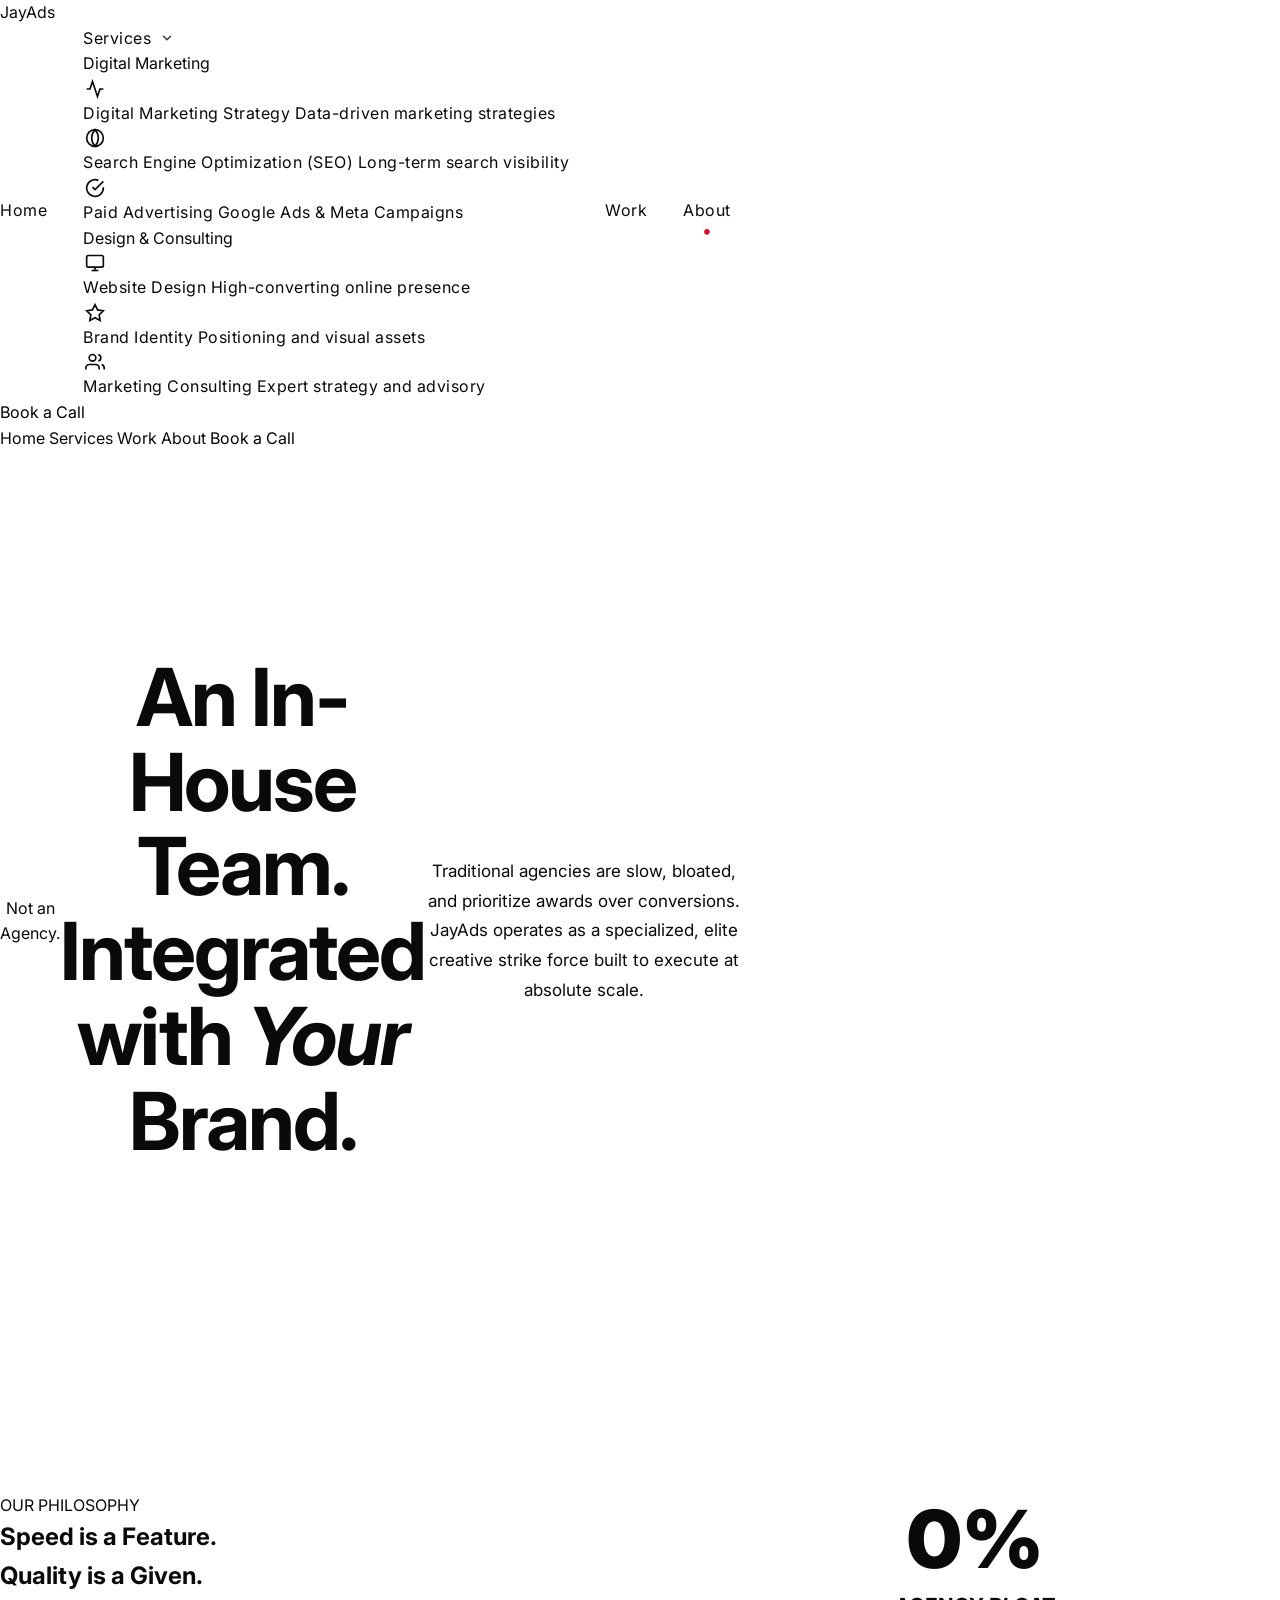
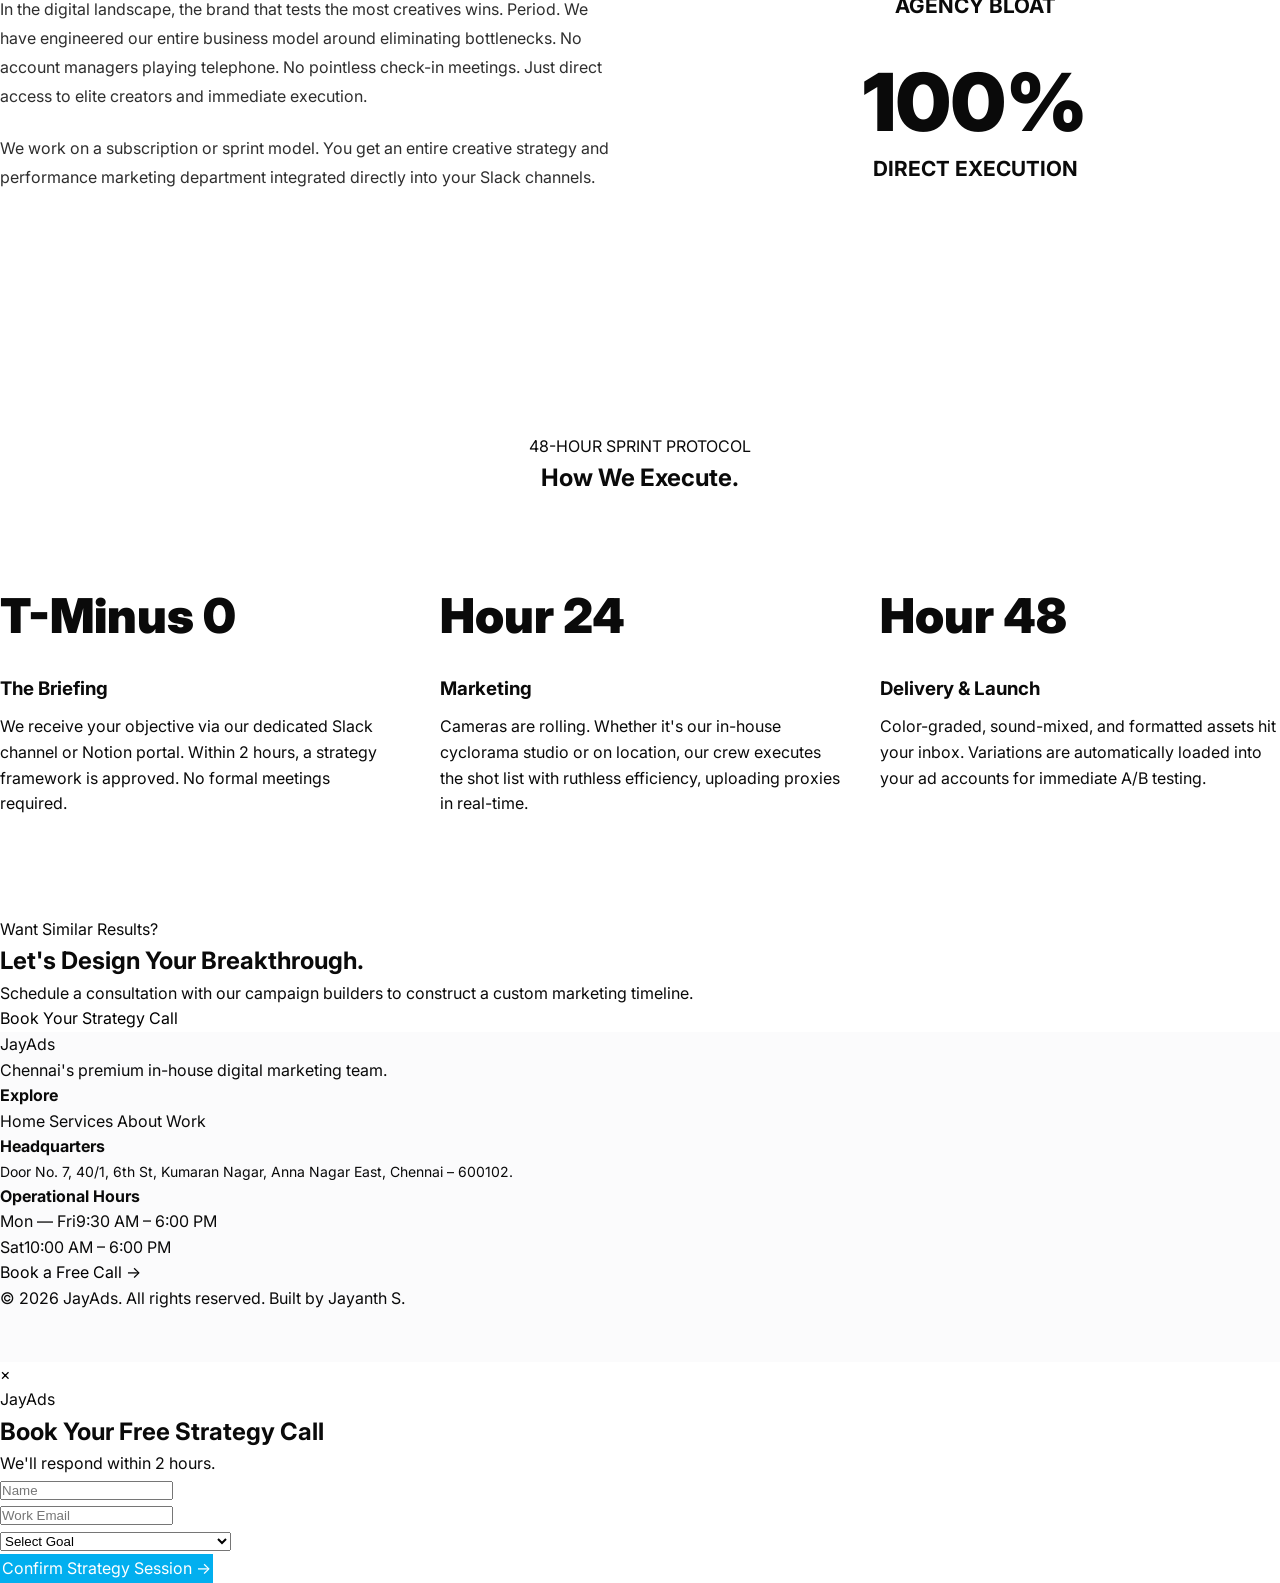
<file: about.html>
<!DOCTYPE html>
<html lang="en">
<head>
  <meta charset="UTF-8" />
  <meta name="viewport" content="width=device-width, initial-scale=1.0" />
  <title>About &amp; Process | JayAds</title>
  <meta name="description" content="JayAds is Chennai's premium digital marketing agency. Performance ads, social commerce, brand strategy &amp; web marketing." />
  <link rel="icon" type="image/png" href="favicon.png" />
  <link rel="preconnect" href="https://fonts.googleapis.com" />
  <link rel="preconnect" href="https://fonts.gstatic.com" crossorigin />
  <link href="https://fonts.googleapis.com/css2?family=Inter:wght@300;400;500;600;700;800;900&family=Playfair+Display:ital,wght@0,700;0,800;1,700;1,800&display=swap" rel="stylesheet" />
  <link rel="stylesheet" href="styles.css" />
</head>
<body class="services-page">
  <!-- Noise Overlay & Preloader -->
  <div class="noise-overlay" aria-hidden="true"></div>
  <div class="preloader" id="preloader">
    <div class="preloader-inner">
      <div class="preloader-logo"><span class="logo-accent">Jay</span>Ads</div>
      <div class="preloader-bar"><div class="preloader-fill"></div></div>
      <p class="preloader-text">Loading Capabilities…</p>
    </div>
  </div>
  <div class="scroll-progress" id="scroll-progress"></div>  <header class="site-header" id="site-header">
    <div class="header-inner">
      <a href="index.html" class="logo" aria-label="JayAds Home">
        <span class="logo-accent">Jay</span>Ads
      </a>

      <nav class="nav-links" id="nav-links" role="navigation" aria-label="Main Navigation">
        <a href="index.html" class="nav-home-link" data-section="home">Home</a>
        <div class="nav-item-dropdown">
          <a href="services.html" class="dropdown-trigger" data-section="services">Services <svg class="chevron-svg" width="14" height="14" viewBox="0 0 24 24" fill="none" stroke="currentColor" stroke-width="2.5" stroke-linecap="round" stroke-linejoin="round" style="margin-left:4px; vertical-align:middle; margin-bottom:3px; opacity:0.8;"><polyline points="6 9 12 15 18 9"></polyline></svg></a>
          <div class="mega-dropdown">
            <div class="mega-dropdown-inner">
              <div class="mega-col-links">
                <span class="mega-title">Digital Marketing</span>
                <a href="services.html#digital-marketing" class="mega-link-item">
                  <div class="mega-link-icon" style="width:24px;height:24px;display:flex;align-items:center;justify-content:center;color:var(--accent-gold);">
                    <svg width="20" height="20" viewBox="0 0 24 24" fill="none" stroke="currentColor" stroke-width="2"><path d="M22 12h-4l-3 9L9 3l-3 9H2"/></svg>
                  </div>
                  <div>
                    <span class="mega-link-title">Digital Marketing Strategy</span>
                    <span class="mega-link-desc">Data-driven marketing strategies</span>
                  </div>
                </a>
                <a href="services.html#seo" class="mega-link-item">
                  <div class="mega-link-icon" style="width:24px;height:24px;display:flex;align-items:center;justify-content:center;color:var(--accent-gold);">
                    <svg width="20" height="20" viewBox="0 0 24 24" fill="none" stroke="currentColor" stroke-width="2"><circle cx="12" cy="12" r="10"/><path d="M12 2a15.3 15.3 0 0 1 4 10 15.3 15.3 0 0 1-4 10 15.3 15.3 0 0 1-4-10 15.3 15.3 0 0 1 4-10z"/></svg>
                  </div>
                  <div>
                    <span class="mega-link-title">Search Engine Optimization (SEO)</span>
                    <span class="mega-link-desc">Long-term search visibility</span>
                  </div>
                </a>
                <a href="services.html#paid-ads" class="mega-link-item">
                  <div class="mega-link-icon" style="width:24px;height:24px;display:flex;align-items:center;justify-content:center;color:var(--accent-gold);">
                    <svg width="20" height="20" viewBox="0 0 24 24" fill="none" stroke="currentColor" stroke-width="2"><path d="M22 11.08V12a10 10 0 1 1-5.93-9.14"/><polyline points="22 4 12 14.01 9 11.01"/></svg>
                  </div>
                  <div>
                    <span class="mega-link-title">Paid Advertising</span>
                    <span class="mega-link-desc">Google Ads &amp; Meta Campaigns</span>
                  </div>
                </a>
              </div>
              <div class="mega-col-links">
                <span class="mega-title">Design & Consulting</span>
                <a href="services.html#web-design" class="mega-link-item">
                  <div class="mega-link-icon" style="width:24px;height:24px;display:flex;align-items:center;justify-content:center;color:var(--accent-gold);">
                    <svg width="20" height="20" viewBox="0 0 24 24" fill="none" stroke="currentColor" stroke-width="2"><rect x="2" y="3" width="20" height="14" rx="2" ry="2"/><line x1="8" y1="21" x2="16" y2="21"/><line x1="12" y1="17" x2="12" y2="21"/></svg>
                  </div>
                  <div>
                    <span class="mega-link-title">Website Design</span>
                    <span class="mega-link-desc">High-converting online presence</span>
                  </div>
                </a>
                <a href="services.html#branding" class="mega-link-item">
                  <div class="mega-link-icon" style="width:24px;height:24px;display:flex;align-items:center;justify-content:center;color:var(--accent-gold);">
                    <svg width="20" height="20" viewBox="0 0 24 24" fill="none" stroke="currentColor" stroke-width="2"><polygon points="12 2 15.09 8.26 22 9.27 17 14.14 18.18 21.02 12 17.77 5.82 21.02 7 14.14 2 9.27 8.91 8.26 12 2"/></svg>
                  </div>
                  <div>
                    <span class="mega-link-title">Brand Identity</span>
                    <span class="mega-link-desc">Positioning and visual assets</span>
                  </div>
                </a>
                <a href="services.html#consulting" class="mega-link-item">
                  <div class="mega-link-icon" style="width:24px;height:24px;display:flex;align-items:center;justify-content:center;color:var(--accent-gold);">
                    <svg width="20" height="20" viewBox="0 0 24 24" fill="none" stroke="currentColor" stroke-width="2"><path d="M17 21v-2a4 4 0 0 0-4-4H5a4 4 0 0 0-4 4v2"/><circle cx="9" cy="7" r="4"/><path d="M23 21v-2a4 4 0 0 0-3-3.87"/><path d="M16 3.13a4 4 0 0 1 0 7.75"/></svg>
                  </div>
                  <div>
                    <span class="mega-link-title">Marketing Consulting</span>
                    <span class="mega-link-desc">Expert strategy and advisory</span>
                  </div>
                </a>
              </div>
            </div>
          </div>
        </div>
        <a href="work.html"  data-section="portfolio">Work</a>
        <a href="about.html" class="active" data-section="process">About</a>
      </nav>

      <button class="nav-cta desktop-only" id="nav-book-btn" aria-label="Book a Call">Book a Call</button>

      <button class="hamburger" id="hamburger" aria-label="Open Menu" aria-expanded="false">
        <span></span>
        <span></span>
        <span></span>
      </button>
    </div>

    <!-- Mobile Menu Overlay -->
    <div class="mobile-nav" id="mobile-nav">
      <a href="index.html" >Home</a>
      <a href="services.html" >Services</a>
      <a href="work.html" >Work</a>
      <a href="about.html" class='active'>About</a>
      <button class="nav-cta mobile-book-btn" id="mobile-book-btn">Book a Call</button>
    </div>
  </header>
  <!-- HERO SECTION -->
  <section class="about-hero bg-buff">
    <div class="hero-bg-mesh"></div>
    <div class="container hero-content animate-on-scroll" style="text-align: center;">
      <span class="section-label" style="color: var(--clr-citrine);">Not an Agency.</span>
      <h1 class="hero-headline" style="color: var(--clr-citrine); font-size: clamp(3rem, 7vw, 5rem);">
        An In-House Team.<br />
        Integrated with <em>Your</em> Brand.
      </h1>
      <p class="hero-sub" style="color: var(--bg-primary); max-width: 800px; margin: 20px auto 0;">
        Traditional agencies are slow, bloated, and prioritize awards over conversions. JayAds operates as a specialized, elite creative strike force built to execute at absolute scale.
      </p>
    </div>
  </section>

  <section class="about-intro-section" style="padding: 100px 0; background: var(--bg-primary);">
    <div class="container">
      <div style="display: grid; grid-template-columns: repeat(auto-fit, minmax(300px, 1fr)); gap: 60px; align-items: center;">
        <div class="animate-on-scroll">
          <span class="section-label">OUR PHILOSOPHY</span>
          <h2 class="section-heading" style="color: var(--text-primary);">Speed is a Feature.<br />Quality is a Given.</h2>
          <p style="color: var(--text-primary); opacity: 0.85; line-height: 1.8; margin-bottom: 24px;">
            In the digital landscape, the brand that tests the most creatives wins. Period. We have engineered our entire business model around eliminating bottlenecks. No account managers playing telephone. No pointless check-in meetings. Just direct access to elite creators and immediate execution.
          </p>
          <p style="color: var(--text-primary); opacity: 0.85; line-height: 1.8;">
            We work on a subscription or sprint model. You get an entire creative strategy and performance marketing department integrated directly into your Slack channels.
          </p>
        </div>
        <div class="animate-on-scroll" style="background: var(--bg-surface); padding: 48px; border-radius: 24px; border: 1px solid var(--border-light); text-align: center;">
          <div style="font-size: 5rem; font-weight: 900; color: var(--accent-gold); line-height: 1;">0%</div>
          <div style="font-size: 1.3rem; font-weight: 700; text-transform: uppercase; color: var(--text-primary); margin-top: 10px; margin-bottom: 40px;">Agency Bloat</div>
          <div style="font-size: 5rem; font-weight: 900; color: var(--accent-gold); line-height: 1;">100%</div>
          <div style="font-size: 1.3rem; font-weight: 700; text-transform: uppercase; color: var(--text-primary); margin-top: 10px;">Direct Execution</div>
        </div>
      </div>
    </div>
  </section>

  <!-- SPRINT TIMELINE -->
  <section class="process-section" style="padding: 100px 0; background: var(--bg-surface);">
    <div class="container">
      <div style="text-align: center; margin-bottom: 80px;">
        <span class="section-label">48-HOUR SPRINT PROTOCOL</span>
        <h2 class="section-heading">How We Execute.</h2>
      </div>

      <div style="display: grid; grid-template-columns: repeat(auto-fit, minmax(280px, 1fr)); gap: 40px;">
        <!-- Step 1 -->
        <div class="advantage-card animate-on-scroll">
          <div style="font-size: 3rem; font-weight: 900; color: var(--accent-gold); margin-bottom: 20px;">T-Minus 0</div>
          <h3>The Briefing</h3>
          <p style="color: var(--text-secondary); line-height: 1.6; margin-top: 10px;">
            We receive your objective via our dedicated Slack channel or Notion portal. Within 2 hours, a strategy framework is approved. No formal meetings required.
          </p>
        </div>
        <!-- Step 2 -->
        <div class="advantage-card animate-on-scroll">
          <div style="font-size: 3rem; font-weight: 900; color: var(--accent-gold); margin-bottom: 20px;">Hour 24</div>
          <h3>Marketing</h3>
          <p style="color: var(--text-secondary); line-height: 1.6; margin-top: 10px;">
            Cameras are rolling. Whether it's our in-house cyclorama studio or on location, our crew executes the shot list with ruthless efficiency, uploading proxies in real-time.
          </p>
        </div>
        <!-- Step 3 -->
        <div class="advantage-card animate-on-scroll">
          <div style="font-size: 3rem; font-weight: 900; color: var(--accent-gold); margin-bottom: 20px;">Hour 48</div>
          <h3>Delivery &amp; Launch</h3>
          <p style="color: var(--text-secondary); line-height: 1.6; margin-top: 10px;">
            Color-graded, sound-mixed, and formatted assets hit your inbox. Variations are automatically loaded into your ad accounts for immediate A/B testing.
          </p>
        </div>
      </div>
    </div>
  </section>
  <!-- CTA CONVERSION SECTION -->
  <section class="final-cta">
    <div class="cta-bg-orb"></div>
    <div class="container final-cta-content animate-on-scroll">
      <p class="section-label">Want Similar Results?</p>
      <h2 class="cta-headline">Let's Design Your Breakthrough.</h2>
      <p class="cta-description">
        Schedule a consultation with our campaign builders to construct a custom marketing timeline.
      </p>
      <button class="btn-cta-large" id="cta-book-btn">Book Your Strategy Call</button>
    </div>
  </section>

  <!-- FOOTER -->
  <footer class="site-footer">
    <div class="footer-main">
      <div class="container">
        <div class="footer-grid">
          <div class="footer-column footer-brand">
            <a href="index.html" class="logo"><span class="logo-accent">Jay</span>Ads</a>
            <p class="footer-about">Chennai's premium in-house digital marketing team.</p>
          </div>
          <div class="footer-column">
            <h4 class="footer-heading">Explore</h4>
            <div class="footer-links">
              <a href="index.html">Home</a>
              <a href="services.html">Services</a>
              <a href="about.html">About</a>
              <a href="work.html">Work</a>
            </div>
          </div>
          <div class="footer-column">
            <h4 class="footer-heading">Headquarters</h4>
            <address style="font-style:normal; font-size:0.875rem; color:var(--text-secondary); line-height:1.7;">
              Door No. 7, 40/1, 6th St, Kumaran Nagar, Anna Nagar East, Chennai – 600102.
            </address>
          </div>
          <div class="footer-column">
            <h4 class="footer-heading">Operational Hours</h4>
            <div class="footer-hours">
              <div class="hours-row"><span class="day">Mon — Fri</span><span class="time">9:30 AM – 6:00 PM</span></div>
              <div class="hours-row"><span class="day">Sat</span><span class="time">10:00 AM – 6:00 PM</span></div>
            </div>
            <button class="footer-cta-btn" id="footer-cta-btn">Book a Free Call →</button>
          </div>
        </div>
      </div>
    </div>
    <div class="footer-bottom">
      <div class="footer-bottom-inner">
        <p class="footer-copyright">&copy; 2026 JayAds. All rights reserved. Built by Jayanth S.</p>
      </div>
    </div>
  </footer>

  <!-- BOOK A CALL MODAL -->
  <div class="modal-overlay" id="modal-overlay" role="dialog" aria-modal="true" aria-labelledby="modal-title">
    <div class="modal-card">
      <button class="modal-close" id="modal-close" aria-label="Close modal">×</button>
      <div class="modal-header">
        <div class="modal-logo"><span class="logo-accent">Jay</span>Ads</div>
        <h2 class="modal-title" id="modal-title">Book Your Free Strategy Call</h2>
        <p class="modal-subtitle">We'll respond within 2 hours.</p>
      </div>
      <div class="modal-success" id="modal-success" style="display:none;">
        <div class="success-icon"></div>
        <h3>You're Booked In!</h3>
        <button class="btn-primary" onclick="closeModal();">Close</button>
      </div>
      <form class="modal-form" id="booking-form">
        <div class="form-group"><input type="text" id="booking-name" class="form-input" placeholder="Name" required /></div>
        <div class="form-group"><input type="email" id="booking-email" class="form-input" placeholder="Work Email" required /></div>
        <div class="form-group">
          <select id="booking-service" class="form-select" required>
            <option value="" disabled selected>Select Goal</option>
            <option value="paid-ads"> Paid Ads &amp; Performance Marketing</option>
            <option value="social-commerce"> Social Commerce Ads</option>
            <option value="branding"> Brand Strategy</option>
            <option value="organic-growth">✦ Web Design &amp; SEO</option>
          </select>
        </div>
        <button type="submit" class="btn-primary form-submit-btn">Confirm Strategy Session →</button>
      </form>
    </div>
  </div>

  <script>
    // Preloader fade-out
    window.addEventListener('load', () => {
      const preloader = document.getElementById('preloader');
      setTimeout(() => {
        document.body.classList.add('loaded');
        preloader.classList.add('fade-out');
        setTimeout(() => preloader.style.display = 'none', 600);
      }, 600);
    });

    window.addEventListener('scroll', () => {
      const scrollProgress = document.getElementById('scroll-progress');
      const scrollTop = window.scrollY;
      const docHeight = document.documentElement.scrollHeight - window.innerHeight;
      if (scrollProgress && docHeight > 0) {
        scrollProgress.style.width = (scrollTop / docHeight) * 100 + '%';
      }
    });

    // Modal
    const modalOverlay = document.getElementById('modal-overlay');
    const bookingForm = document.getElementById('booking-form');
    const modalSuccess = document.getElementById('modal-success');
    
    function openModal() {
      modalOverlay.classList.add('active');
      bookingForm.style.display = 'flex';
      modalSuccess.style.display = 'none';
    }
    function closeModal() { modalOverlay.classList.remove('active'); }

    document.querySelectorAll('.mini-book-btn, #nav-book-btn, #cta-book-btn, #footer-cta-btn, .hero-book-btn').forEach(btn => {
      btn.addEventListener('click', openModal);
    });
    document.getElementById('modal-close').addEventListener('click', closeModal);

    bookingForm.addEventListener('submit', (e) => {
      e.preventDefault();
      bookingForm.style.display = 'none';
      modalSuccess.style.display = 'flex';
    });

    // Mobile Hamburger
    const hamburger = document.getElementById('hamburger');
    const mobileNav = document.getElementById('mobile-nav');
    hamburger.addEventListener('click', () => {
      hamburger.classList.toggle('active');
      mobileNav.classList.toggle('active');
    });

    // Animate on scroll observer
    const scrollObserver = new IntersectionObserver((entries) => {
      entries.forEach(entry => {
        if (entry.isIntersecting) {
          entry.target.classList.add('visible');
        }
      });
    }, { threshold: 0.1 });
    document.querySelectorAll('.animate-on-scroll').forEach(el => scrollObserver.observe(el));
  </script>

  <!-- UI Interactions DOM -->
  <div class="custom-cursor-dot" id="cursor-dot"></div>
  <div class="custom-cursor-halo" id="cursor-halo"></div>
  <div class="page-transition-overlay" id="page-transition"></div>
  <script src="ui_interactions.js"></script>
</body>
</html>
</file>
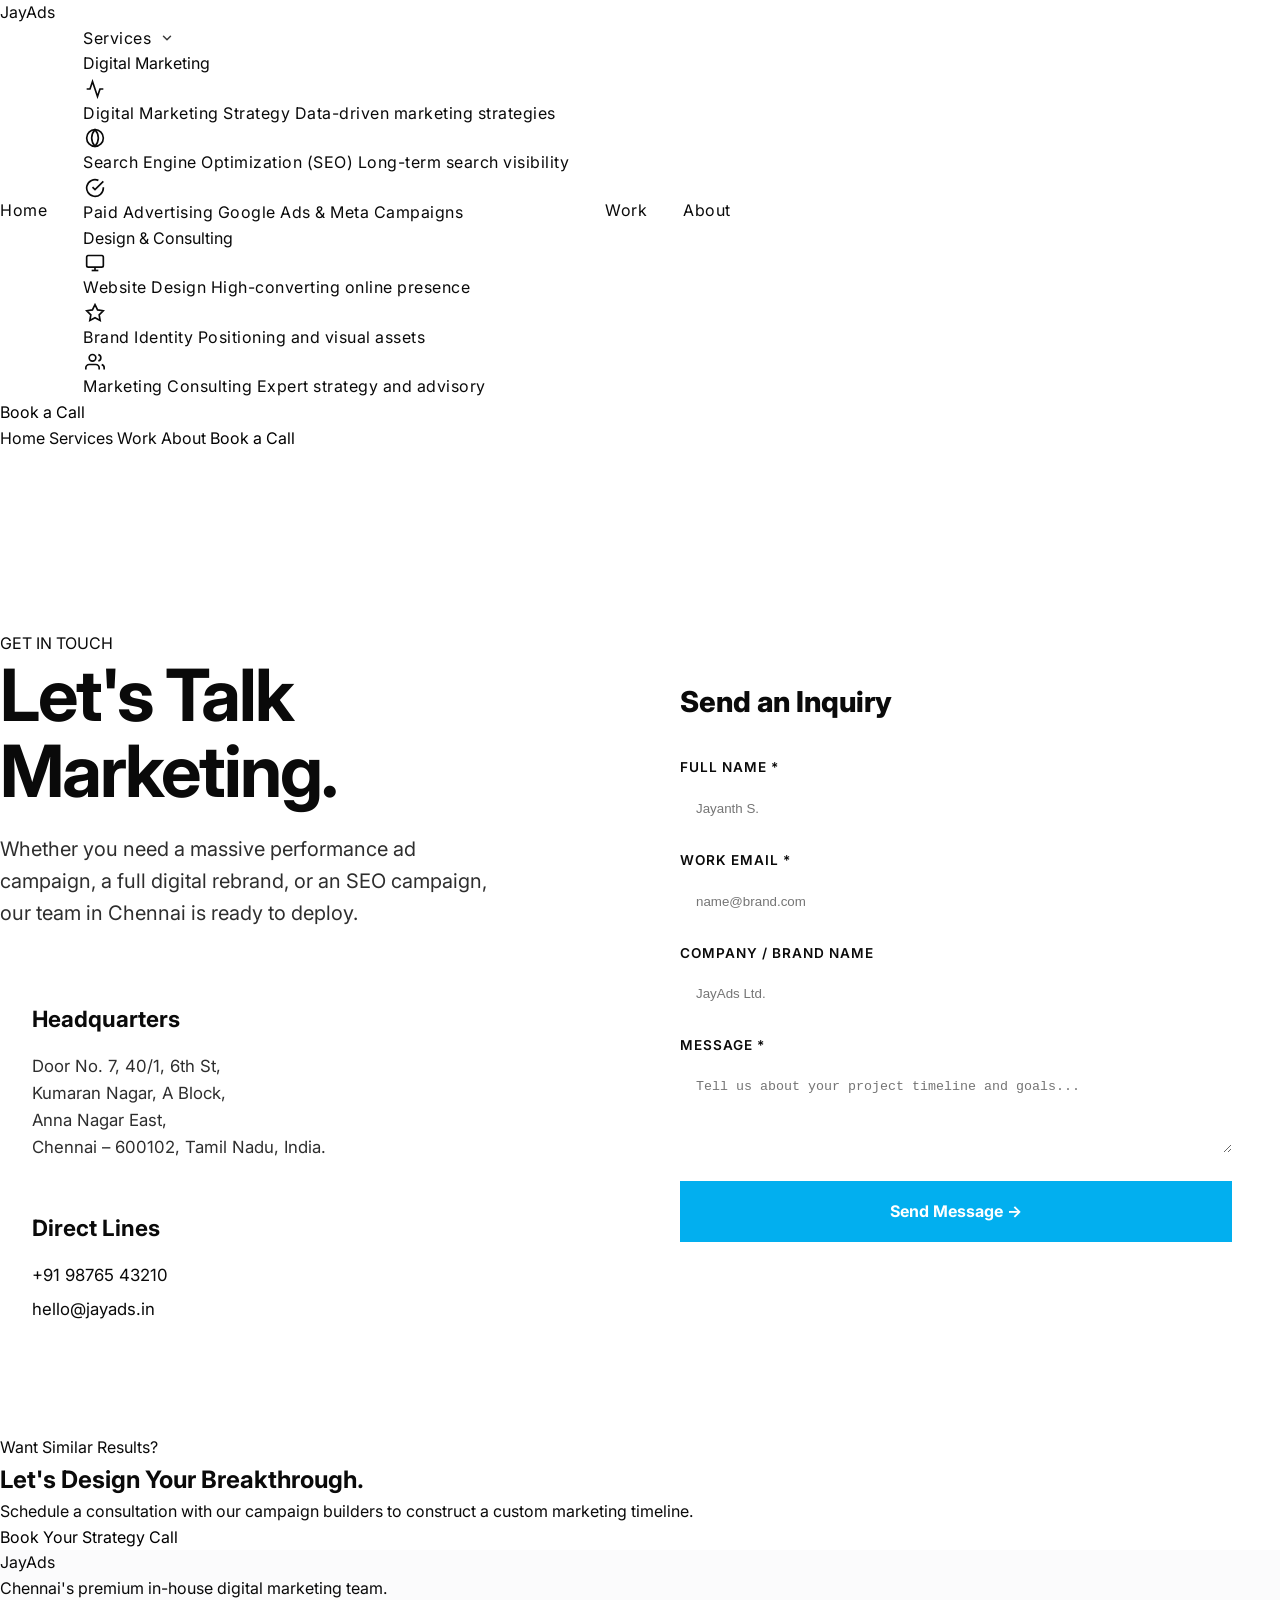
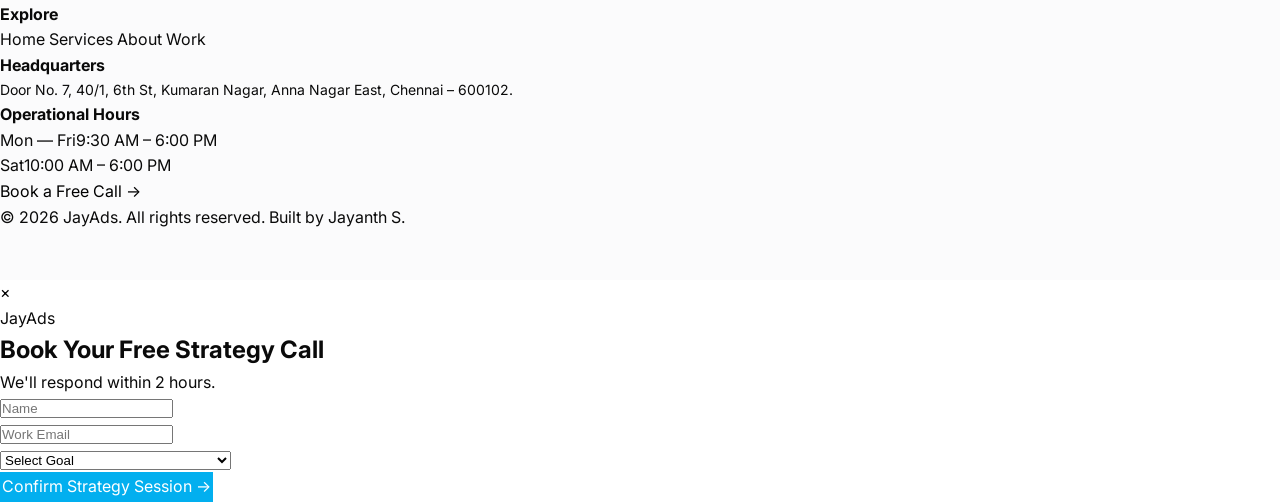
<file: contact.html>
<!DOCTYPE html>
<html lang="en">
<head>
  <meta charset="UTF-8" />
  <meta name="viewport" content="width=device-width, initial-scale=1.0" />
  <title>Contact Us | JayAds</title>
  <meta name="description" content="JayAds is Chennai's premium digital marketing agency. Performance ads, social commerce, brand strategy &amp; web marketing." />
  <link rel="icon" type="image/png" href="favicon.png" />
  <link rel="preconnect" href="https://fonts.googleapis.com" />
  <link rel="preconnect" href="https://fonts.gstatic.com" crossorigin />
  <link href="https://fonts.googleapis.com/css2?family=Inter:wght@300;400;500;600;700;800;900&family=Playfair+Display:ital,wght@0,700;0,800;1,700;1,800&display=swap" rel="stylesheet" />
  <link rel="stylesheet" href="styles.css" />
</head>
<body class="services-page">
  <!-- Noise Overlay & Preloader -->
  <div class="noise-overlay" aria-hidden="true"></div>
  <div class="preloader" id="preloader">
    <div class="preloader-inner">
      <div class="preloader-logo"><span class="logo-accent">Jay</span>Ads</div>
      <div class="preloader-bar"><div class="preloader-fill"></div></div>
      <p class="preloader-text">Loading Capabilities…</p>
    </div>
  </div>
  <div class="scroll-progress" id="scroll-progress"></div>  <header class="site-header" id="site-header">
    <div class="header-inner">
      <a href="index.html" class="logo" aria-label="JayAds Home">
        <span class="logo-accent">Jay</span>Ads
      </a>

      <nav class="nav-links" id="nav-links" role="navigation" aria-label="Main Navigation">
        <a href="index.html" class="nav-home-link" data-section="home">Home</a>
        <div class="nav-item-dropdown">
          <a href="services.html" class="dropdown-trigger" data-section="services">Services <svg class="chevron-svg" width="14" height="14" viewBox="0 0 24 24" fill="none" stroke="currentColor" stroke-width="2.5" stroke-linecap="round" stroke-linejoin="round" style="margin-left:4px; vertical-align:middle; margin-bottom:3px; opacity:0.8;"><polyline points="6 9 12 15 18 9"></polyline></svg></a>
          <div class="mega-dropdown">
            <div class="mega-dropdown-inner">
              <div class="mega-col-links">
                <span class="mega-title">Digital Marketing</span>
                <a href="services.html#digital-marketing" class="mega-link-item">
                  <div class="mega-link-icon" style="width:24px;height:24px;display:flex;align-items:center;justify-content:center;color:var(--accent-gold);">
                    <svg width="20" height="20" viewBox="0 0 24 24" fill="none" stroke="currentColor" stroke-width="2"><path d="M22 12h-4l-3 9L9 3l-3 9H2"/></svg>
                  </div>
                  <div>
                    <span class="mega-link-title">Digital Marketing Strategy</span>
                    <span class="mega-link-desc">Data-driven marketing strategies</span>
                  </div>
                </a>
                <a href="services.html#seo" class="mega-link-item">
                  <div class="mega-link-icon" style="width:24px;height:24px;display:flex;align-items:center;justify-content:center;color:var(--accent-gold);">
                    <svg width="20" height="20" viewBox="0 0 24 24" fill="none" stroke="currentColor" stroke-width="2"><circle cx="12" cy="12" r="10"/><path d="M12 2a15.3 15.3 0 0 1 4 10 15.3 15.3 0 0 1-4 10 15.3 15.3 0 0 1-4-10 15.3 15.3 0 0 1 4-10z"/></svg>
                  </div>
                  <div>
                    <span class="mega-link-title">Search Engine Optimization (SEO)</span>
                    <span class="mega-link-desc">Long-term search visibility</span>
                  </div>
                </a>
                <a href="services.html#paid-ads" class="mega-link-item">
                  <div class="mega-link-icon" style="width:24px;height:24px;display:flex;align-items:center;justify-content:center;color:var(--accent-gold);">
                    <svg width="20" height="20" viewBox="0 0 24 24" fill="none" stroke="currentColor" stroke-width="2"><path d="M22 11.08V12a10 10 0 1 1-5.93-9.14"/><polyline points="22 4 12 14.01 9 11.01"/></svg>
                  </div>
                  <div>
                    <span class="mega-link-title">Paid Advertising</span>
                    <span class="mega-link-desc">Google Ads &amp; Meta Campaigns</span>
                  </div>
                </a>
              </div>
              <div class="mega-col-links">
                <span class="mega-title">Design & Consulting</span>
                <a href="services.html#web-design" class="mega-link-item">
                  <div class="mega-link-icon" style="width:24px;height:24px;display:flex;align-items:center;justify-content:center;color:var(--accent-gold);">
                    <svg width="20" height="20" viewBox="0 0 24 24" fill="none" stroke="currentColor" stroke-width="2"><rect x="2" y="3" width="20" height="14" rx="2" ry="2"/><line x1="8" y1="21" x2="16" y2="21"/><line x1="12" y1="17" x2="12" y2="21"/></svg>
                  </div>
                  <div>
                    <span class="mega-link-title">Website Design</span>
                    <span class="mega-link-desc">High-converting online presence</span>
                  </div>
                </a>
                <a href="services.html#branding" class="mega-link-item">
                  <div class="mega-link-icon" style="width:24px;height:24px;display:flex;align-items:center;justify-content:center;color:var(--accent-gold);">
                    <svg width="20" height="20" viewBox="0 0 24 24" fill="none" stroke="currentColor" stroke-width="2"><polygon points="12 2 15.09 8.26 22 9.27 17 14.14 18.18 21.02 12 17.77 5.82 21.02 7 14.14 2 9.27 8.91 8.26 12 2"/></svg>
                  </div>
                  <div>
                    <span class="mega-link-title">Brand Identity</span>
                    <span class="mega-link-desc">Positioning and visual assets</span>
                  </div>
                </a>
                <a href="services.html#consulting" class="mega-link-item">
                  <div class="mega-link-icon" style="width:24px;height:24px;display:flex;align-items:center;justify-content:center;color:var(--accent-gold);">
                    <svg width="20" height="20" viewBox="0 0 24 24" fill="none" stroke="currentColor" stroke-width="2"><path d="M17 21v-2a4 4 0 0 0-4-4H5a4 4 0 0 0-4 4v2"/><circle cx="9" cy="7" r="4"/><path d="M23 21v-2a4 4 0 0 0-3-3.87"/><path d="M16 3.13a4 4 0 0 1 0 7.75"/></svg>
                  </div>
                  <div>
                    <span class="mega-link-title">Marketing Consulting</span>
                    <span class="mega-link-desc">Expert strategy and advisory</span>
                  </div>
                </a>
              </div>
            </div>
          </div>
        </div>
        <a href="work.html"  data-section="portfolio">Work</a>
        <a href="about.html"  data-section="process">About</a>
      </nav>

      <button class="nav-cta desktop-only" id="nav-book-btn" aria-label="Book a Call">Book a Call</button>

      <button class="hamburger" id="hamburger" aria-label="Open Menu" aria-expanded="false">
        <span></span>
        <span></span>
        <span></span>
      </button>
    </div>

    <!-- Mobile Menu Overlay -->
    <div class="mobile-nav" id="mobile-nav">
      <a href="index.html" >Home</a>
      <a href="services.html" >Services</a>
      <a href="work.html" >Work</a>
      <a href="about.html" >About</a>
      <button class="nav-cta mobile-book-btn" id="mobile-book-btn">Book a Call</button>
    </div>
  </header>
  <!-- HERO SECTION -->
  <section class="contact-hero" style="padding-top: 180px; padding-bottom: 80px; background: var(--bg-primary);">
    <div class="container" style="display:flex; gap: 80px; align-items: flex-start; flex-wrap: wrap;">
      
      <div style="flex: 1; min-width: 300px;">
        <span class="section-label">GET IN TOUCH</span>
        <h1 class="hero-headline" style="font-size: clamp(3rem, 6vw, 4.5rem); margin-bottom: 24px;">Let's Talk<br />Marketing.</h1>
        <p style="font-size: 1.25rem; color: var(--text-primary); opacity: 0.85; margin-bottom: 40px; max-width: 500px; line-height: 1.6;">
          Whether you need a massive performance ad campaign, a full digital rebrand, or an SEO campaign, our team in Chennai is ready to deploy.
        </p>
        
        <div class="advantage-card" style="background: var(--bg-surface); color: var(--text-primary); padding: 32px; border: 1px solid var(--border-light);">
          <h3 style="font-size: 1.4rem; margin-bottom: 16px; color: var(--accent-gold);">Headquarters</h3>
          <p style="font-size: 1.05rem; opacity: 0.85; margin-bottom: 8px; font-style: normal; line-height: 1.6;">
            Door No. 7, 40/1, 6th St,<br />
            Kumaran Nagar, A Block,<br />
            Anna Nagar East,<br />
            Chennai – 600102, Tamil Nadu, India.
          </p>
          <div style="height: 1px; background: var(--border-light); margin: 24px 0;"></div>
          <h3 style="font-size: 1.4rem; margin-bottom: 16px; color: var(--accent-gold);">Direct Lines</h3>
          <p style="font-size: 1.05rem; margin-bottom: 8px;"> +91 98765 43210</p>
          <p style="font-size: 1.05rem;"> hello@jayads.in</p>
        </div>
      </div>
      
      <div style="flex: 1; min-width: 300px; background: var(--bg-surface); padding: 48px; border-radius: 24px; border: 1px solid var(--border-light); color: var(--text-primary);">
        <h2 style="font-size: 1.8rem; font-weight: 800; margin-bottom: 32px; color: var(--text-primary);">Send an Inquiry</h2>
        <form id="direct-contact-form" style="display:flex; flex-direction:column; gap: 20px;">
          <div>
            <label style="font-size: 0.85rem; font-weight:600; margin-bottom:8px; display:block; text-transform: uppercase; letter-spacing: 1px; color: var(--text-secondary);">Full Name *</label>
            <input type="text" placeholder="Jayanth S." style="width:100%; padding: 14px 16px; border-radius: 8px; border: 1px solid var(--border-subtle); background: var(--bg-primary); color: var(--text-primary);" required />
          </div>
          <div>
            <label style="font-size: 0.85rem; font-weight:600; margin-bottom:8px; display:block; text-transform: uppercase; letter-spacing: 1px; color: var(--text-secondary);">Work Email *</label>
            <input type="email" placeholder="name@brand.com" style="width:100%; padding: 14px 16px; border-radius: 8px; border: 1px solid var(--border-subtle); background: var(--bg-primary); color: var(--text-primary);" required />
          </div>
          <div>
            <label style="font-size: 0.85rem; font-weight:600; margin-bottom:8px; display:block; text-transform: uppercase; letter-spacing: 1px; color: var(--text-secondary);">Company / Brand Name</label>
            <input type="text" placeholder="JayAds Ltd." style="width:100%; padding: 14px 16px; border-radius: 8px; border: 1px solid var(--border-subtle); background: var(--bg-primary); color: var(--text-primary);" />
          </div>
          <div>
            <label style="font-size: 0.85rem; font-weight:600; margin-bottom:8px; display:block; text-transform: uppercase; letter-spacing: 1px; color: var(--text-secondary);">Message *</label>
            <textarea rows="4" placeholder="Tell us about your project timeline and goals..." style="width:100%; padding: 14px 16px; border-radius: 8px; border: 1px solid var(--border-subtle); background: var(--bg-primary); color: var(--text-primary);" required></textarea>
          </div>
          <button type="submit" class="btn-primary form-submit-btn" style="width:100%; justify-content:center; padding: 16px; font-weight: bold;">Send Message →</button>
        </form>
        <div id="contact-success-state" style="display:none; text-align:center; padding: 20px 0;">
          <div style="font-size: 3rem; color: var(--accent-gold); margin-bottom: 16px;"></div>
          <h3 style="font-size: 1.5rem; font-weight: bold; margin-bottom: 8px;">Inquiry Sent Successfully!</h3>
          <p style="font-size: 0.95rem; opacity: 0.8;">Our campaign directors will review your details and respond within 2 hours.</p>
        </div>
      </div>

    </div>
  </section>
  <script>
    document.addEventListener('DOMContentLoaded', () => {
      const contactForm = document.getElementById('direct-contact-form');
      const successState = document.getElementById('contact-success-state');
      if (contactForm) {
        contactForm.addEventListener('submit', (e) => {
          e.preventDefault();
          contactForm.style.display = 'none';
          if (successState) successState.style.display = 'block';
        });
      }
    });
  </script>
  <!-- CTA CONVERSION SECTION -->
  <section class="final-cta">
    <div class="cta-bg-orb"></div>
    <div class="container final-cta-content animate-on-scroll">
      <p class="section-label">Want Similar Results?</p>
      <h2 class="cta-headline">Let's Design Your Breakthrough.</h2>
      <p class="cta-description">
        Schedule a consultation with our campaign builders to construct a custom marketing timeline.
      </p>
      <button class="btn-cta-large" id="cta-book-btn">Book Your Strategy Call</button>
    </div>
  </section>

  <!-- FOOTER -->
  <footer class="site-footer">
    <div class="footer-main">
      <div class="container">
        <div class="footer-grid">
          <div class="footer-column footer-brand">
            <a href="index.html" class="logo"><span class="logo-accent">Jay</span>Ads</a>
            <p class="footer-about">Chennai's premium in-house digital marketing team.</p>
          </div>
          <div class="footer-column">
            <h4 class="footer-heading">Explore</h4>
            <div class="footer-links">
              <a href="index.html">Home</a>
              <a href="services.html">Services</a>
              <a href="about.html">About</a>
              <a href="work.html">Work</a>
            </div>
          </div>
          <div class="footer-column">
            <h4 class="footer-heading">Headquarters</h4>
            <address style="font-style:normal; font-size:0.875rem; color:var(--text-secondary); line-height:1.7;">
              Door No. 7, 40/1, 6th St, Kumaran Nagar, Anna Nagar East, Chennai – 600102.
            </address>
          </div>
          <div class="footer-column">
            <h4 class="footer-heading">Operational Hours</h4>
            <div class="footer-hours">
              <div class="hours-row"><span class="day">Mon — Fri</span><span class="time">9:30 AM – 6:00 PM</span></div>
              <div class="hours-row"><span class="day">Sat</span><span class="time">10:00 AM – 6:00 PM</span></div>
            </div>
            <button class="footer-cta-btn" id="footer-cta-btn">Book a Free Call →</button>
          </div>
        </div>
      </div>
    </div>
    <div class="footer-bottom">
      <div class="footer-bottom-inner">
        <p class="footer-copyright">&copy; 2026 JayAds. All rights reserved. Built by Jayanth S.</p>
      </div>
    </div>
  </footer>

  <!-- BOOK A CALL MODAL -->
  <div class="modal-overlay" id="modal-overlay" role="dialog" aria-modal="true" aria-labelledby="modal-title">
    <div class="modal-card">
      <button class="modal-close" id="modal-close" aria-label="Close modal">×</button>
      <div class="modal-header">
        <div class="modal-logo"><span class="logo-accent">Jay</span>Ads</div>
        <h2 class="modal-title" id="modal-title">Book Your Free Strategy Call</h2>
        <p class="modal-subtitle">We'll respond within 2 hours.</p>
      </div>
      <div class="modal-success" id="modal-success" style="display:none;">
        <div class="success-icon"></div>
        <h3>You're Booked In!</h3>
        <button class="btn-primary" onclick="closeModal();">Close</button>
      </div>
      <form class="modal-form" id="booking-form">
        <div class="form-group"><input type="text" id="booking-name" class="form-input" placeholder="Name" required /></div>
        <div class="form-group"><input type="email" id="booking-email" class="form-input" placeholder="Work Email" required /></div>
        <div class="form-group">
          <select id="booking-service" class="form-select" required>
            <option value="" disabled selected>Select Goal</option>
            <option value="paid-ads"> Paid Ads &amp; Performance Marketing</option>
            <option value="social-commerce"> Social Commerce Ads</option>
            <option value="branding"> Brand Strategy</option>
            <option value="organic-growth">✦ Web Design &amp; SEO</option>
          </select>
        </div>
        <button type="submit" class="btn-primary form-submit-btn">Confirm Strategy Session →</button>
      </form>
    </div>
  </div>

  <script>
    // Preloader fade-out
    window.addEventListener('load', () => {
      const preloader = document.getElementById('preloader');
      setTimeout(() => {
        document.body.classList.add('loaded');
        preloader.classList.add('fade-out');
        setTimeout(() => preloader.style.display = 'none', 600);
      }, 600);
    });

    window.addEventListener('scroll', () => {
      const scrollProgress = document.getElementById('scroll-progress');
      const scrollTop = window.scrollY;
      const docHeight = document.documentElement.scrollHeight - window.innerHeight;
      if (scrollProgress && docHeight > 0) {
        scrollProgress.style.width = (scrollTop / docHeight) * 100 + '%';
      }
    });

    // Modal
    const modalOverlay = document.getElementById('modal-overlay');
    const bookingForm = document.getElementById('booking-form');
    const modalSuccess = document.getElementById('modal-success');
    
    function openModal() {
      modalOverlay.classList.add('active');
      bookingForm.style.display = 'flex';
      modalSuccess.style.display = 'none';
    }
    function closeModal() { modalOverlay.classList.remove('active'); }

    document.querySelectorAll('.mini-book-btn, #nav-book-btn, #cta-book-btn, #footer-cta-btn, .hero-book-btn').forEach(btn => {
      btn.addEventListener('click', openModal);
    });
    document.getElementById('modal-close').addEventListener('click', closeModal);

    bookingForm.addEventListener('submit', (e) => {
      e.preventDefault();
      bookingForm.style.display = 'none';
      modalSuccess.style.display = 'flex';
    });

    // Mobile Hamburger
    const hamburger = document.getElementById('hamburger');
    const mobileNav = document.getElementById('mobile-nav');
    hamburger.addEventListener('click', () => {
      hamburger.classList.toggle('active');
      mobileNav.classList.toggle('active');
    });

    // Animate on scroll observer
    const scrollObserver = new IntersectionObserver((entries) => {
      entries.forEach(entry => {
        if (entry.isIntersecting) {
          entry.target.classList.add('visible');
        }
      });
    }, { threshold: 0.1 });
    document.querySelectorAll('.animate-on-scroll').forEach(el => scrollObserver.observe(el));
  </script>

  <!-- UI Interactions DOM -->
  <div class="custom-cursor-dot" id="cursor-dot"></div>
  <div class="custom-cursor-halo" id="cursor-halo"></div>
  <div class="page-transition-overlay" id="page-transition"></div>
  <script src="ui_interactions.js"></script>
</body>
</html>
</file>
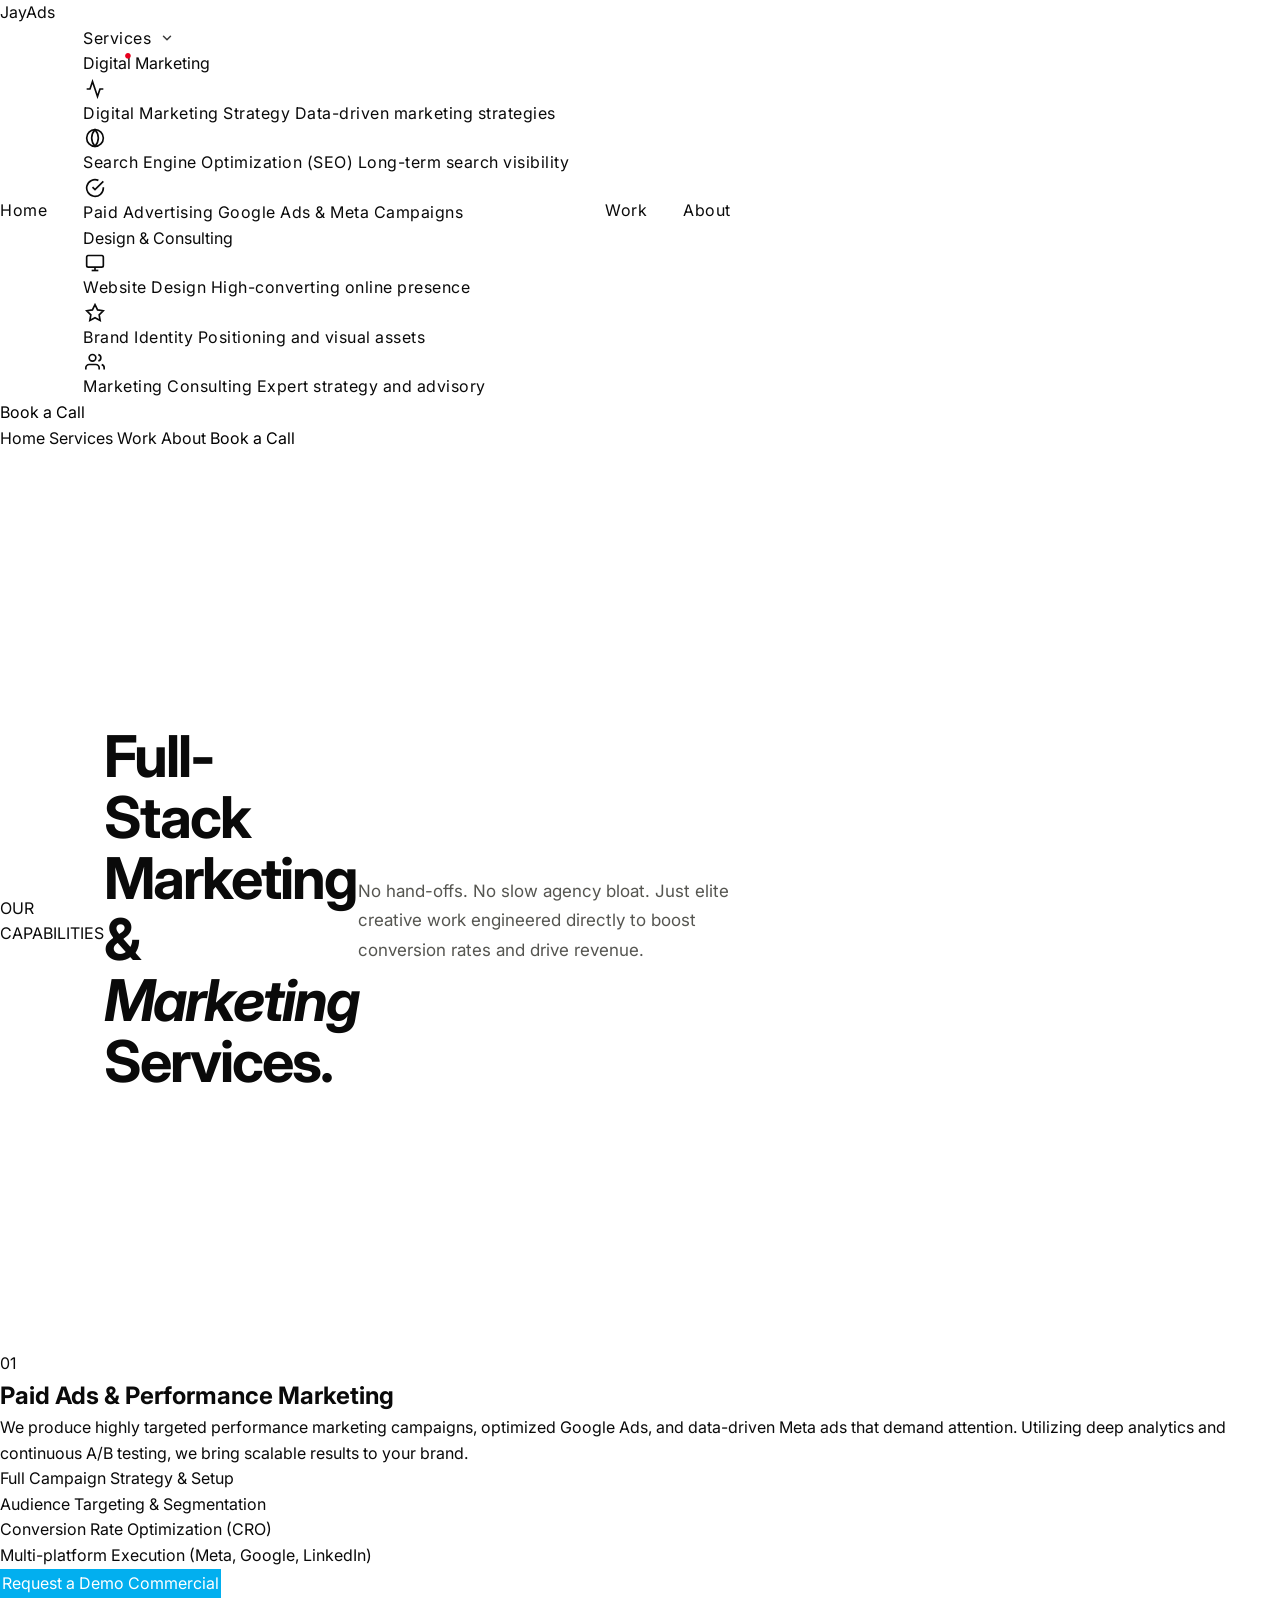
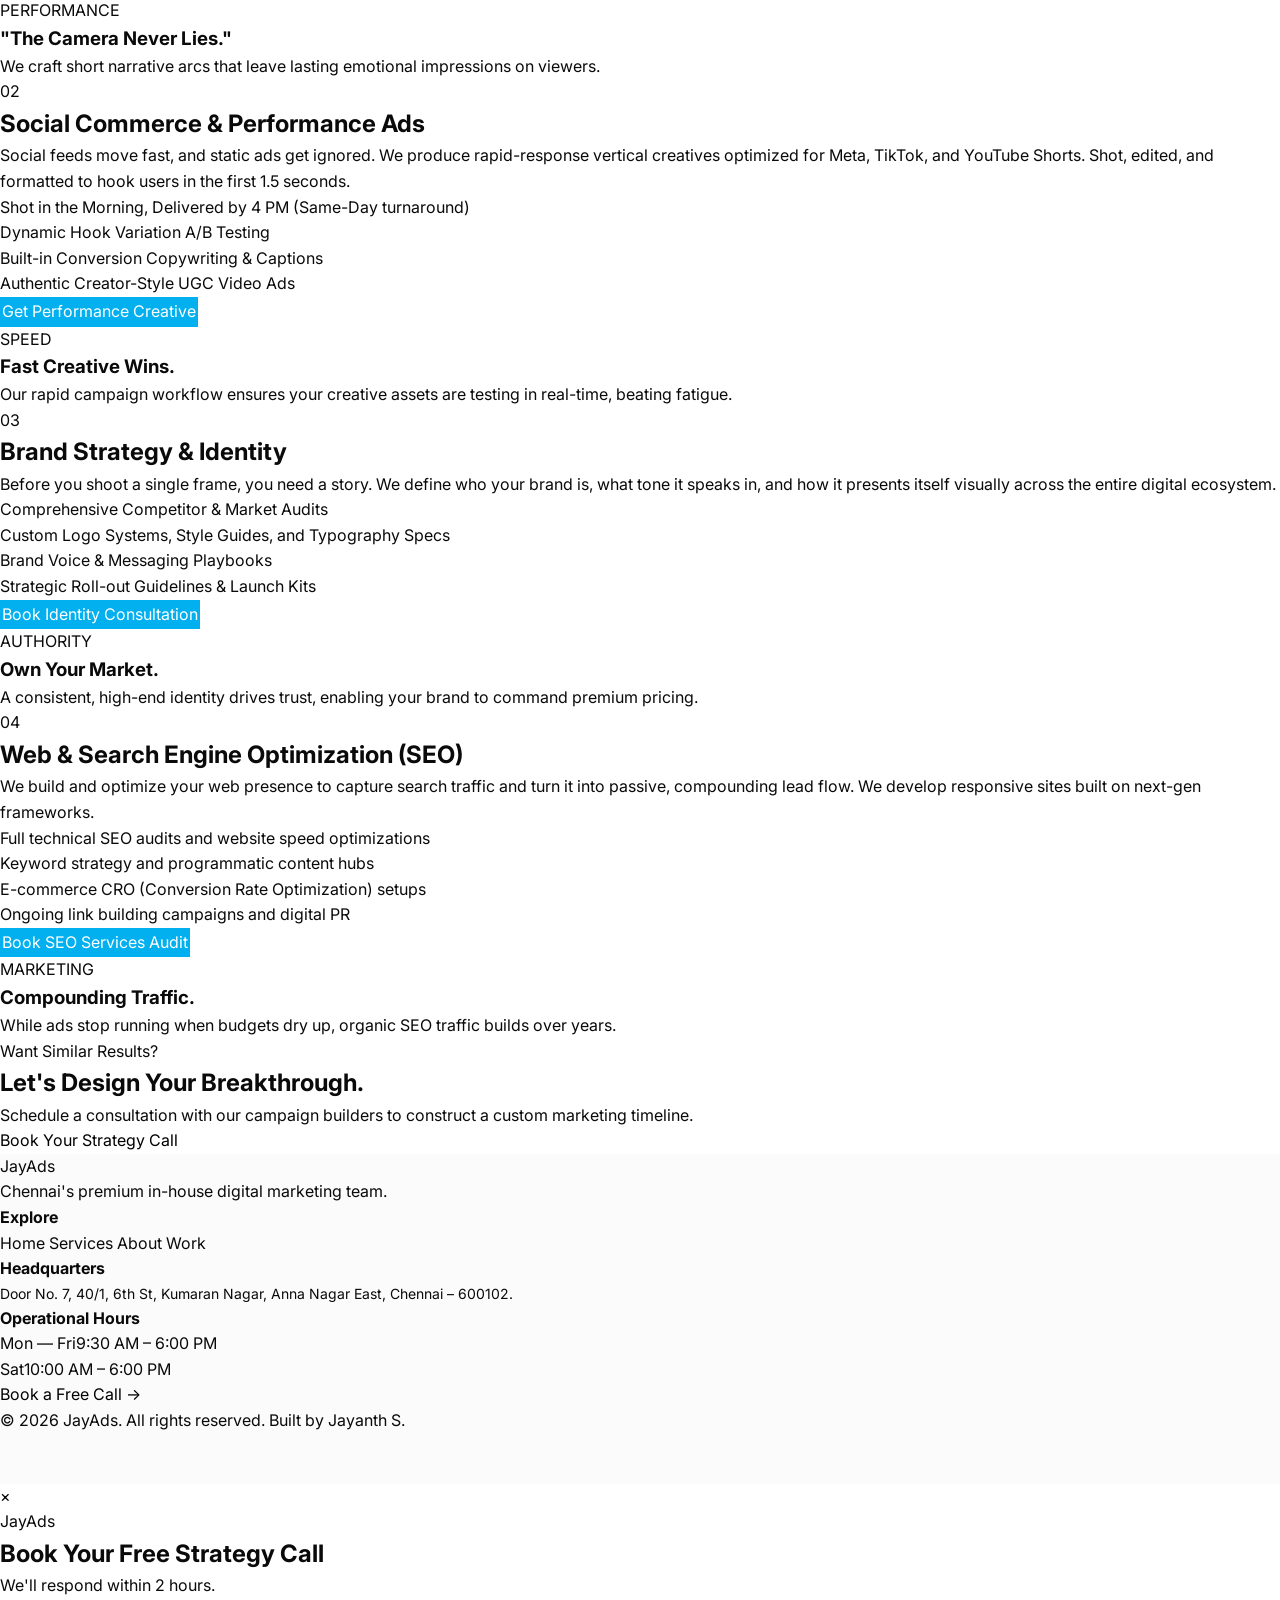
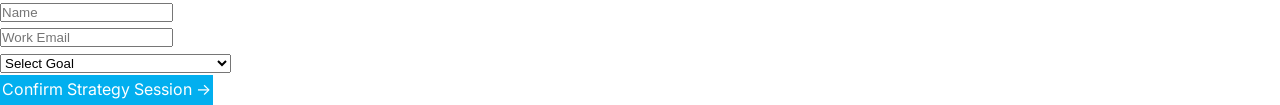
<file: services.html>
<!DOCTYPE html>
<html lang="en">
<head>
  <meta charset="UTF-8" />
  <meta name="viewport" content="width=device-width, initial-scale=1.0" />
  <title>Our Services | JayAds</title>
  <meta name="description" content="JayAds is Chennai's premium digital marketing agency. Performance ads, social commerce, brand strategy &amp; web marketing." />
  <link rel="icon" type="image/png" href="favicon.png" />
  <link rel="preconnect" href="https://fonts.googleapis.com" />
  <link rel="preconnect" href="https://fonts.gstatic.com" crossorigin />
  <link href="https://fonts.googleapis.com/css2?family=Inter:wght@300;400;500;600;700;800;900&family=Playfair+Display:ital,wght@0,700;0,800;1,700;1,800&display=swap" rel="stylesheet" />
  <link rel="stylesheet" href="styles.css" />
</head>
<body class="services-page">
  <!-- Noise Overlay & Preloader -->
  <div class="noise-overlay" aria-hidden="true"></div>
  <div class="preloader" id="preloader">
    <div class="preloader-inner">
      <div class="preloader-logo"><span class="logo-accent">Jay</span>Ads</div>
      <div class="preloader-bar"><div class="preloader-fill"></div></div>
      <p class="preloader-text">Loading Capabilities…</p>
    </div>
  </div>
  <div class="scroll-progress" id="scroll-progress"></div>  <header class="site-header" id="site-header">
    <div class="header-inner">
      <a href="index.html" class="logo" aria-label="JayAds Home">
        <span class="logo-accent">Jay</span>Ads
      </a>

      <nav class="nav-links" id="nav-links" role="navigation" aria-label="Main Navigation">
        <a href="index.html" class="nav-home-link" data-section="home">Home</a>
        <div class="nav-item-dropdown">
          <a href="services.html" class="dropdown-trigger active" data-section="services">Services <svg class="chevron-svg" width="14" height="14" viewBox="0 0 24 24" fill="none" stroke="currentColor" stroke-width="2.5" stroke-linecap="round" stroke-linejoin="round" style="margin-left:4px; vertical-align:middle; margin-bottom:3px; opacity:0.8;"><polyline points="6 9 12 15 18 9"></polyline></svg></a>
          <div class="mega-dropdown">
            <div class="mega-dropdown-inner">
              <div class="mega-col-links">
                <span class="mega-title">Digital Marketing</span>
                <a href="services.html#digital-marketing" class="mega-link-item">
                  <div class="mega-link-icon" style="width:24px;height:24px;display:flex;align-items:center;justify-content:center;color:var(--accent-gold);">
                    <svg width="20" height="20" viewBox="0 0 24 24" fill="none" stroke="currentColor" stroke-width="2"><path d="M22 12h-4l-3 9L9 3l-3 9H2"/></svg>
                  </div>
                  <div>
                    <span class="mega-link-title">Digital Marketing Strategy</span>
                    <span class="mega-link-desc">Data-driven marketing strategies</span>
                  </div>
                </a>
                <a href="services.html#seo" class="mega-link-item">
                  <div class="mega-link-icon" style="width:24px;height:24px;display:flex;align-items:center;justify-content:center;color:var(--accent-gold);">
                    <svg width="20" height="20" viewBox="0 0 24 24" fill="none" stroke="currentColor" stroke-width="2"><circle cx="12" cy="12" r="10"/><path d="M12 2a15.3 15.3 0 0 1 4 10 15.3 15.3 0 0 1-4 10 15.3 15.3 0 0 1-4-10 15.3 15.3 0 0 1 4-10z"/></svg>
                  </div>
                  <div>
                    <span class="mega-link-title">Search Engine Optimization (SEO)</span>
                    <span class="mega-link-desc">Long-term search visibility</span>
                  </div>
                </a>
                <a href="services.html#paid-ads" class="mega-link-item">
                  <div class="mega-link-icon" style="width:24px;height:24px;display:flex;align-items:center;justify-content:center;color:var(--accent-gold);">
                    <svg width="20" height="20" viewBox="0 0 24 24" fill="none" stroke="currentColor" stroke-width="2"><path d="M22 11.08V12a10 10 0 1 1-5.93-9.14"/><polyline points="22 4 12 14.01 9 11.01"/></svg>
                  </div>
                  <div>
                    <span class="mega-link-title">Paid Advertising</span>
                    <span class="mega-link-desc">Google Ads &amp; Meta Campaigns</span>
                  </div>
                </a>
              </div>
              <div class="mega-col-links">
                <span class="mega-title">Design & Consulting</span>
                <a href="services.html#web-design" class="mega-link-item">
                  <div class="mega-link-icon" style="width:24px;height:24px;display:flex;align-items:center;justify-content:center;color:var(--accent-gold);">
                    <svg width="20" height="20" viewBox="0 0 24 24" fill="none" stroke="currentColor" stroke-width="2"><rect x="2" y="3" width="20" height="14" rx="2" ry="2"/><line x1="8" y1="21" x2="16" y2="21"/><line x1="12" y1="17" x2="12" y2="21"/></svg>
                  </div>
                  <div>
                    <span class="mega-link-title">Website Design</span>
                    <span class="mega-link-desc">High-converting online presence</span>
                  </div>
                </a>
                <a href="services.html#branding" class="mega-link-item">
                  <div class="mega-link-icon" style="width:24px;height:24px;display:flex;align-items:center;justify-content:center;color:var(--accent-gold);">
                    <svg width="20" height="20" viewBox="0 0 24 24" fill="none" stroke="currentColor" stroke-width="2"><polygon points="12 2 15.09 8.26 22 9.27 17 14.14 18.18 21.02 12 17.77 5.82 21.02 7 14.14 2 9.27 8.91 8.26 12 2"/></svg>
                  </div>
                  <div>
                    <span class="mega-link-title">Brand Identity</span>
                    <span class="mega-link-desc">Positioning and visual assets</span>
                  </div>
                </a>
                <a href="services.html#consulting" class="mega-link-item">
                  <div class="mega-link-icon" style="width:24px;height:24px;display:flex;align-items:center;justify-content:center;color:var(--accent-gold);">
                    <svg width="20" height="20" viewBox="0 0 24 24" fill="none" stroke="currentColor" stroke-width="2"><path d="M17 21v-2a4 4 0 0 0-4-4H5a4 4 0 0 0-4 4v2"/><circle cx="9" cy="7" r="4"/><path d="M23 21v-2a4 4 0 0 0-3-3.87"/><path d="M16 3.13a4 4 0 0 1 0 7.75"/></svg>
                  </div>
                  <div>
                    <span class="mega-link-title">Marketing Consulting</span>
                    <span class="mega-link-desc">Expert strategy and advisory</span>
                  </div>
                </a>
              </div>
            </div>
          </div>
        </div>
        <a href="work.html"  data-section="portfolio">Work</a>
        <a href="about.html"  data-section="process">About</a>
      </nav>

      <button class="nav-cta desktop-only" id="nav-book-btn" aria-label="Book a Call">Book a Call</button>

      <button class="hamburger" id="hamburger" aria-label="Open Menu" aria-expanded="false">
        <span></span>
        <span></span>
        <span></span>
      </button>
    </div>

    <!-- Mobile Menu Overlay -->
    <div class="mobile-nav" id="mobile-nav">
      <a href="index.html" >Home</a>
      <a href="services.html" class='active'>Services</a>
      <a href="work.html" >Work</a>
      <a href="about.html" >About</a>
      <button class="nav-cta mobile-book-btn" id="mobile-book-btn">Book a Call</button>
    </div>
  </header>
  <!-- HERO SECTION -->
  <section class="services-hero">
    <div class="hero-bg-mesh"></div>
    <div class="container hero-content animate-on-scroll">
      <span class="section-label">OUR CAPABILITIES</span>
      <h1 class="hero-headline">
        Full-Stack Marketing<br />
        &amp; <em>Marketing</em> Services.
      </h1>
      <p class="hero-sub">
        No hand-offs. No slow agency bloat. Just elite creative work engineered directly to boost conversion rates and drive revenue.
      </p>
    </div>
  </section>

  <!-- DETAILED SERVICES LISTING -->
  <section class="services-detail-section">
    <div class="container">
      
      <!-- Service 1 -->
      <div class="service-detail-block animate-on-scroll" id="paid-ads">
        <span id="corporate"></span>
        <div class="service-detail-info">
          <span class="service-num">01</span>
          <h2 class="service-detail-title">Paid Ads &amp; Performance Marketing</h2>
          <p class="service-detail-desc">
            We produce highly targeted performance marketing campaigns, optimized Google Ads, and data-driven Meta ads that demand attention. Utilizing deep analytics and continuous A/B testing, we bring scalable results to your brand.
          </p>
          <ul class="service-features-list">
            <li> Full Campaign Strategy &amp; Setup</li>
            <li> Audience Targeting &amp; Segmentation</li>
            <li> Conversion Rate Optimization (CRO)</li>
            <li> Multi-platform Execution (Meta, Google, LinkedIn)</li>
          </ul>
          <button class="btn-primary mini-book-btn">Request a Demo Commercial</button>
        </div>
        <div class="service-detail-visual">
          <div class="visual-card">
            <span class="badge-tag">PERFORMANCE</span>
            <h3>"The Camera Never Lies."</h3>
            <p>We craft short narrative arcs that leave lasting emotional impressions on viewers.</p>
          </div>
        </div>
      </div>

      <!-- Service 2 -->
      <div class="service-detail-block alt animate-on-scroll" id="social">
        <div class="service-detail-info">
          <span class="service-num">02</span>
          <h2 class="service-detail-title">Social Commerce &amp; Performance Ads</h2>
          <p class="service-detail-desc">
            Social feeds move fast, and static ads get ignored. We produce rapid-response vertical creatives optimized for Meta, TikTok, and YouTube Shorts. Shot, edited, and formatted to hook users in the first 1.5 seconds.
          </p>
          <ul class="service-features-list">
            <li> Shot in the Morning, Delivered by 4 PM (Same-Day turnaround)</li>
            <li> Dynamic Hook Variation A/B Testing</li>
            <li> Built-in Conversion Copywriting &amp; Captions</li>
            <li> Authentic Creator-Style UGC Video Ads</li>
          </ul>
          <button class="btn-primary mini-book-btn">Get Performance Creative</button>
        </div>
        <div class="service-detail-visual">
          <div class="visual-card">
            <span class="badge-tag">SPEED</span>
            <h3>Fast Creative Wins.</h3>
            <p>Our rapid campaign workflow ensures your creative assets are testing in real-time, beating fatigue.</p>
          </div>
        </div>
      </div>

      <!-- Service 3 -->
      <div class="service-detail-block animate-on-scroll" id="brand">
        <div class="service-detail-info">
          <span class="service-num">03</span>
          <h2 class="service-detail-title">Brand Strategy &amp; Identity</h2>
          <p class="service-detail-desc">
            Before you shoot a single frame, you need a story. We define who your brand is, what tone it speaks in, and how it presents itself visually across the entire digital ecosystem.
          </p>
          <ul class="service-features-list">
            <li> Comprehensive Competitor &amp; Market Audits</li>
            <li> Custom Logo Systems, Style Guides, and Typography Specs</li>
            <li> Brand Voice &amp; Messaging Playbooks</li>
            <li> Strategic Roll-out Guidelines &amp; Launch Kits</li>
          </ul>
          <button class="btn-primary mini-book-btn">Book Identity Consultation</button>
        </div>
        <div class="service-detail-visual">
          <div class="visual-card">
            <span class="badge-tag">AUTHORITY</span>
            <h3>Own Your Market.</h3>
            <p>A consistent, high-end identity drives trust, enabling your brand to command premium pricing.</p>
          </div>
        </div>
      </div>

      <!-- Service 4 -->
      <div class="service-detail-block alt animate-on-scroll" id="web">
        <div class="service-detail-info">
          <span class="service-num">04</span>
          <h2 class="service-detail-title">Web &amp; Search Engine Optimization (SEO)</h2>
          <p class="service-detail-desc">
            We build and optimize your web presence to capture search traffic and turn it into passive, compounding lead flow. We develop responsive sites built on next-gen frameworks.
          </p>
          <ul class="service-features-list">
            <li> Full technical SEO audits and website speed optimizations</li>
            <li> Keyword strategy and programmatic content hubs</li>
            <li> E-commerce CRO (Conversion Rate Optimization) setups</li>
            <li> Ongoing link building campaigns and digital PR</li>
          </ul>
          <button class="btn-primary mini-book-btn">Book SEO Services Audit</button>
        </div>
        <div class="service-detail-visual">
          <div class="visual-card">
            <span class="badge-tag">MARKETING</span>
            <h3>Compounding Traffic.</h3>
            <p>While ads stop running when budgets dry up, organic SEO traffic builds over years.</p>
          </div>
        </div>
      </div>

      </section>
  <!-- CTA CONVERSION SECTION -->
  <section class="final-cta">
    <div class="cta-bg-orb"></div>
    <div class="container final-cta-content animate-on-scroll">
      <p class="section-label">Want Similar Results?</p>
      <h2 class="cta-headline">Let's Design Your Breakthrough.</h2>
      <p class="cta-description">
        Schedule a consultation with our campaign builders to construct a custom marketing timeline.
      </p>
      <button class="btn-cta-large" id="cta-book-btn">Book Your Strategy Call</button>
    </div>
  </section>

  <!-- FOOTER -->
  <footer class="site-footer">
    <div class="footer-main">
      <div class="container">
        <div class="footer-grid">
          <div class="footer-column footer-brand">
            <a href="index.html" class="logo"><span class="logo-accent">Jay</span>Ads</a>
            <p class="footer-about">Chennai's premium in-house digital marketing team.</p>
          </div>
          <div class="footer-column">
            <h4 class="footer-heading">Explore</h4>
            <div class="footer-links">
              <a href="index.html">Home</a>
              <a href="services.html">Services</a>
              <a href="about.html">About</a>
              <a href="work.html">Work</a>
            </div>
          </div>
          <div class="footer-column">
            <h4 class="footer-heading">Headquarters</h4>
            <address style="font-style:normal; font-size:0.875rem; color:var(--text-secondary); line-height:1.7;">
              Door No. 7, 40/1, 6th St, Kumaran Nagar, Anna Nagar East, Chennai – 600102.
            </address>
          </div>
          <div class="footer-column">
            <h4 class="footer-heading">Operational Hours</h4>
            <div class="footer-hours">
              <div class="hours-row"><span class="day">Mon — Fri</span><span class="time">9:30 AM – 6:00 PM</span></div>
              <div class="hours-row"><span class="day">Sat</span><span class="time">10:00 AM – 6:00 PM</span></div>
            </div>
            <button class="footer-cta-btn" id="footer-cta-btn">Book a Free Call →</button>
          </div>
        </div>
      </div>
    </div>
    <div class="footer-bottom">
      <div class="footer-bottom-inner">
        <p class="footer-copyright">&copy; 2026 JayAds. All rights reserved. Built by Jayanth S.</p>
      </div>
    </div>
  </footer>

  <!-- BOOK A CALL MODAL -->
  <div class="modal-overlay" id="modal-overlay" role="dialog" aria-modal="true" aria-labelledby="modal-title">
    <div class="modal-card">
      <button class="modal-close" id="modal-close" aria-label="Close modal">×</button>
      <div class="modal-header">
        <div class="modal-logo"><span class="logo-accent">Jay</span>Ads</div>
        <h2 class="modal-title" id="modal-title">Book Your Free Strategy Call</h2>
        <p class="modal-subtitle">We'll respond within 2 hours.</p>
      </div>
      <div class="modal-success" id="modal-success" style="display:none;">
        <div class="success-icon"></div>
        <h3>You're Booked In!</h3>
        <button class="btn-primary" onclick="closeModal();">Close</button>
      </div>
      <form class="modal-form" id="booking-form">
        <div class="form-group"><input type="text" id="booking-name" class="form-input" placeholder="Name" required /></div>
        <div class="form-group"><input type="email" id="booking-email" class="form-input" placeholder="Work Email" required /></div>
        <div class="form-group">
          <select id="booking-service" class="form-select" required>
            <option value="" disabled selected>Select Goal</option>
            <option value="paid-ads"> Paid Ads &amp; Performance Marketing</option>
            <option value="social-commerce"> Social Commerce Ads</option>
            <option value="branding"> Brand Strategy</option>
            <option value="organic-growth">✦ Web Design &amp; SEO</option>
          </select>
        </div>
        <button type="submit" class="btn-primary form-submit-btn">Confirm Strategy Session →</button>
      </form>
    </div>
  </div>

  <script>
    // Preloader fade-out
    window.addEventListener('load', () => {
      const preloader = document.getElementById('preloader');
      setTimeout(() => {
        document.body.classList.add('loaded');
        preloader.classList.add('fade-out');
        setTimeout(() => preloader.style.display = 'none', 600);
      }, 600);
    });

    window.addEventListener('scroll', () => {
      const scrollProgress = document.getElementById('scroll-progress');
      const scrollTop = window.scrollY;
      const docHeight = document.documentElement.scrollHeight - window.innerHeight;
      if (scrollProgress && docHeight > 0) {
        scrollProgress.style.width = (scrollTop / docHeight) * 100 + '%';
      }
    });

    // Modal
    const modalOverlay = document.getElementById('modal-overlay');
    const bookingForm = document.getElementById('booking-form');
    const modalSuccess = document.getElementById('modal-success');
    
    function openModal() {
      modalOverlay.classList.add('active');
      bookingForm.style.display = 'flex';
      modalSuccess.style.display = 'none';
    }
    function closeModal() { modalOverlay.classList.remove('active'); }

    document.querySelectorAll('.mini-book-btn, #nav-book-btn, #cta-book-btn, #footer-cta-btn, .hero-book-btn').forEach(btn => {
      btn.addEventListener('click', openModal);
    });
    document.getElementById('modal-close').addEventListener('click', closeModal);

    bookingForm.addEventListener('submit', (e) => {
      e.preventDefault();
      bookingForm.style.display = 'none';
      modalSuccess.style.display = 'flex';
    });

    // Mobile Hamburger
    const hamburger = document.getElementById('hamburger');
    const mobileNav = document.getElementById('mobile-nav');
    hamburger.addEventListener('click', () => {
      hamburger.classList.toggle('active');
      mobileNav.classList.toggle('active');
    });

    // Animate on scroll observer
    const scrollObserver = new IntersectionObserver((entries) => {
      entries.forEach(entry => {
        if (entry.isIntersecting) {
          entry.target.classList.add('visible');
        }
      });
    }, { threshold: 0.1 });
    document.querySelectorAll('.animate-on-scroll').forEach(el => scrollObserver.observe(el));
  </script>

  <!-- UI Interactions DOM -->
  <div class="custom-cursor-dot" id="cursor-dot"></div>
  <div class="custom-cursor-halo" id="cursor-halo"></div>
  <div class="page-transition-overlay" id="page-transition"></div>
  <script src="ui_interactions.js"></script>
</body>
</html>
</file>
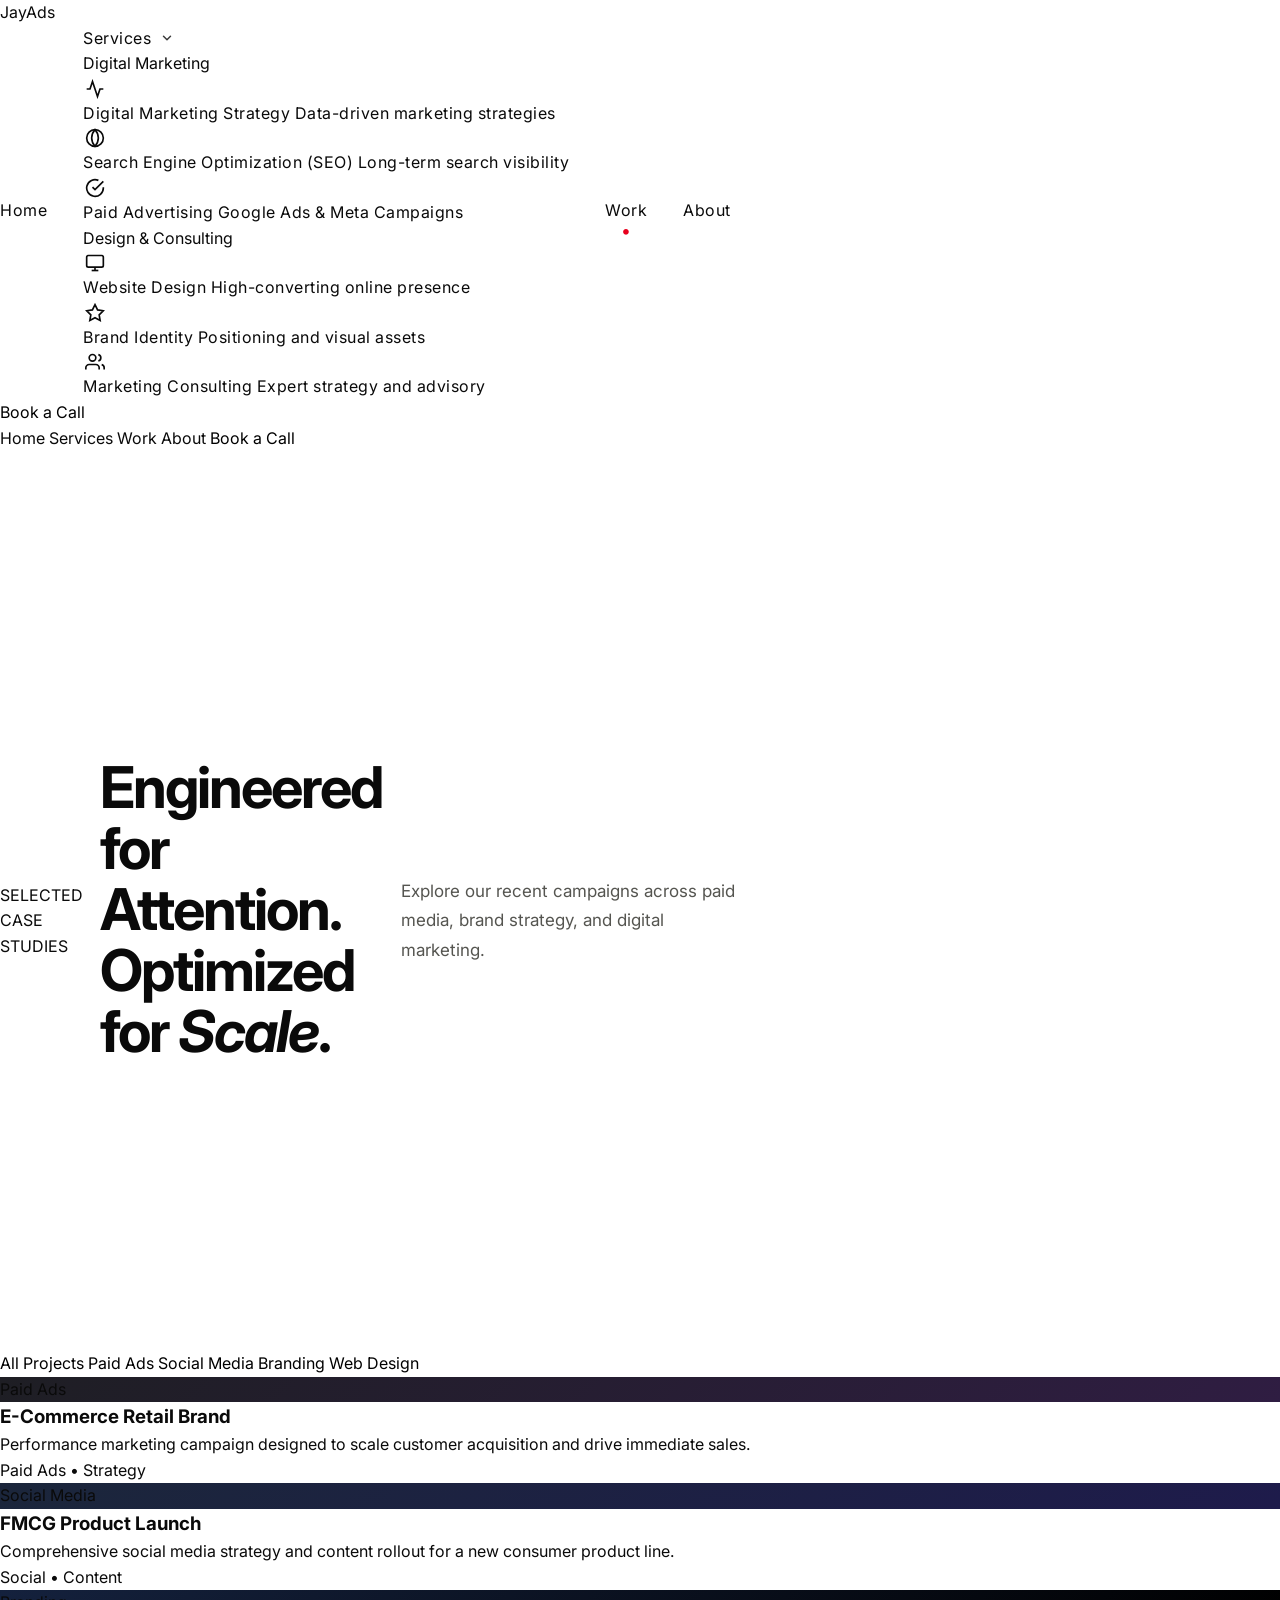
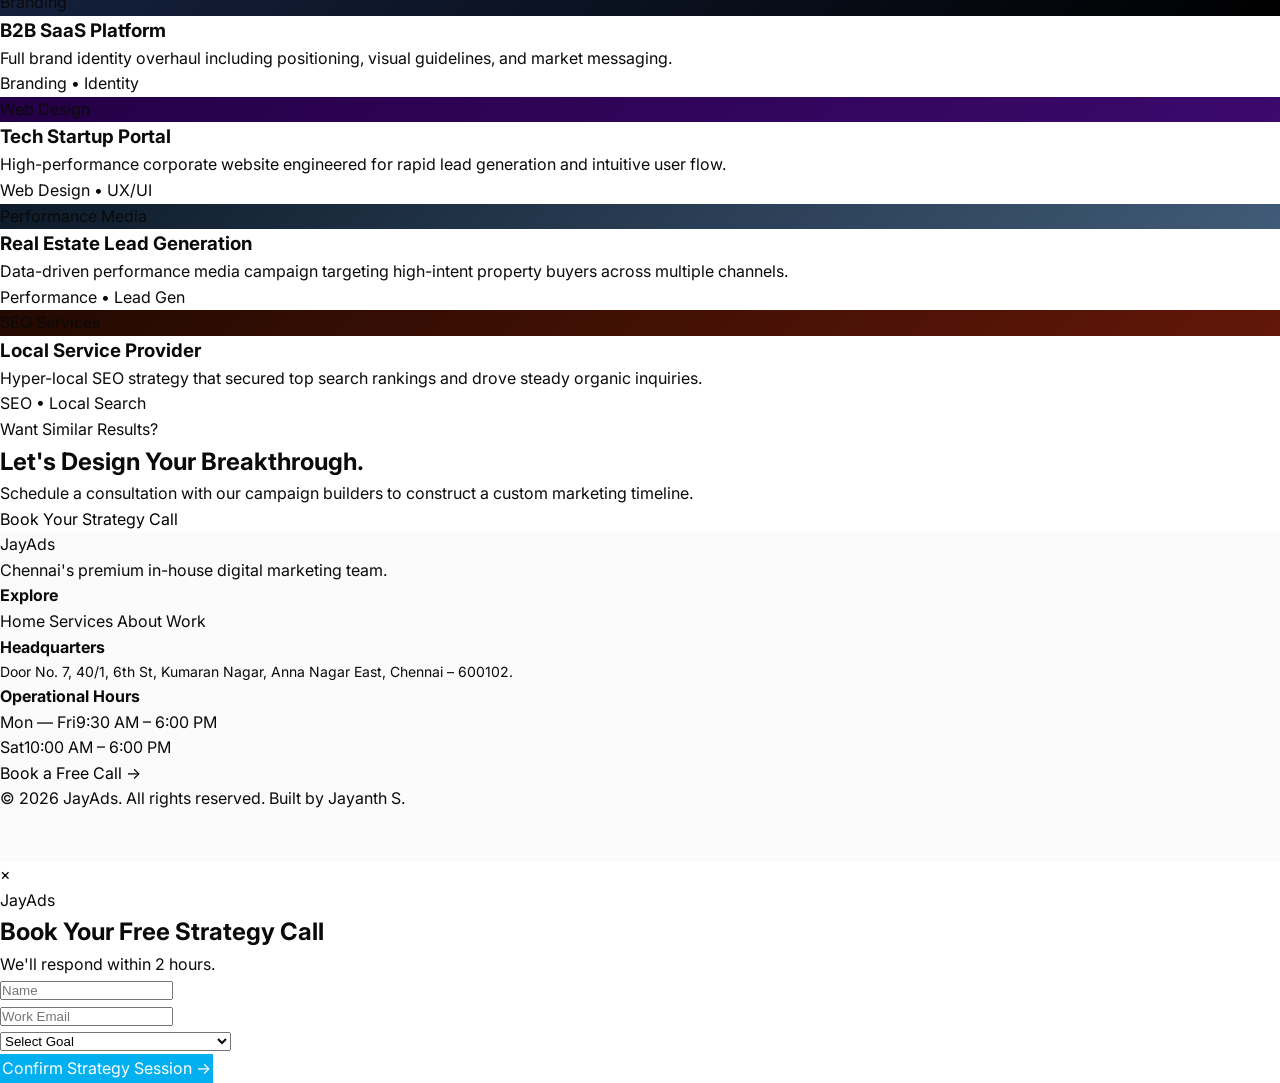
<file: work.html>
<!DOCTYPE html>
<html lang="en">
<head>
  <meta charset="UTF-8" />
  <meta name="viewport" content="width=device-width, initial-scale=1.0" />
  <title>Our Work | JayAds</title>
  <meta name="description" content="JayAds is Chennai's premium digital marketing agency. Performance ads, social commerce, brand strategy &amp; web marketing." />
  <link rel="icon" type="image/png" href="favicon.png" />
  <link rel="preconnect" href="https://fonts.googleapis.com" />
  <link rel="preconnect" href="https://fonts.gstatic.com" crossorigin />
  <link href="https://fonts.googleapis.com/css2?family=Inter:wght@300;400;500;600;700;800;900&family=Playfair+Display:ital,wght@0,700;0,800;1,700;1,800&display=swap" rel="stylesheet" />
  <link rel="stylesheet" href="styles.css" />
</head>
<body class="services-page">
  <!-- Noise Overlay & Preloader -->
  <div class="noise-overlay" aria-hidden="true"></div>
  <div class="preloader" id="preloader">
    <div class="preloader-inner">
      <div class="preloader-logo"><span class="logo-accent">Jay</span>Ads</div>
      <div class="preloader-bar"><div class="preloader-fill"></div></div>
      <p class="preloader-text">Loading Capabilities…</p>
    </div>
  </div>
  <div class="scroll-progress" id="scroll-progress"></div>  <header class="site-header" id="site-header">
    <div class="header-inner">
      <a href="index.html" class="logo" aria-label="JayAds Home">
        <span class="logo-accent">Jay</span>Ads
      </a>

      <nav class="nav-links" id="nav-links" role="navigation" aria-label="Main Navigation">
        <a href="index.html" class="nav-home-link" data-section="home">Home</a>
        <div class="nav-item-dropdown">
          <a href="services.html" class="dropdown-trigger" data-section="services">Services <svg class="chevron-svg" width="14" height="14" viewBox="0 0 24 24" fill="none" stroke="currentColor" stroke-width="2.5" stroke-linecap="round" stroke-linejoin="round" style="margin-left:4px; vertical-align:middle; margin-bottom:3px; opacity:0.8;"><polyline points="6 9 12 15 18 9"></polyline></svg></a>
          <div class="mega-dropdown">
            <div class="mega-dropdown-inner">
              <div class="mega-col-links">
                <span class="mega-title">Digital Marketing</span>
                <a href="services.html#digital-marketing" class="mega-link-item">
                  <div class="mega-link-icon" style="width:24px;height:24px;display:flex;align-items:center;justify-content:center;color:var(--accent-gold);">
                    <svg width="20" height="20" viewBox="0 0 24 24" fill="none" stroke="currentColor" stroke-width="2"><path d="M22 12h-4l-3 9L9 3l-3 9H2"/></svg>
                  </div>
                  <div>
                    <span class="mega-link-title">Digital Marketing Strategy</span>
                    <span class="mega-link-desc">Data-driven marketing strategies</span>
                  </div>
                </a>
                <a href="services.html#seo" class="mega-link-item">
                  <div class="mega-link-icon" style="width:24px;height:24px;display:flex;align-items:center;justify-content:center;color:var(--accent-gold);">
                    <svg width="20" height="20" viewBox="0 0 24 24" fill="none" stroke="currentColor" stroke-width="2"><circle cx="12" cy="12" r="10"/><path d="M12 2a15.3 15.3 0 0 1 4 10 15.3 15.3 0 0 1-4 10 15.3 15.3 0 0 1-4-10 15.3 15.3 0 0 1 4-10z"/></svg>
                  </div>
                  <div>
                    <span class="mega-link-title">Search Engine Optimization (SEO)</span>
                    <span class="mega-link-desc">Long-term search visibility</span>
                  </div>
                </a>
                <a href="services.html#paid-ads" class="mega-link-item">
                  <div class="mega-link-icon" style="width:24px;height:24px;display:flex;align-items:center;justify-content:center;color:var(--accent-gold);">
                    <svg width="20" height="20" viewBox="0 0 24 24" fill="none" stroke="currentColor" stroke-width="2"><path d="M22 11.08V12a10 10 0 1 1-5.93-9.14"/><polyline points="22 4 12 14.01 9 11.01"/></svg>
                  </div>
                  <div>
                    <span class="mega-link-title">Paid Advertising</span>
                    <span class="mega-link-desc">Google Ads &amp; Meta Campaigns</span>
                  </div>
                </a>
              </div>
              <div class="mega-col-links">
                <span class="mega-title">Design & Consulting</span>
                <a href="services.html#web-design" class="mega-link-item">
                  <div class="mega-link-icon" style="width:24px;height:24px;display:flex;align-items:center;justify-content:center;color:var(--accent-gold);">
                    <svg width="20" height="20" viewBox="0 0 24 24" fill="none" stroke="currentColor" stroke-width="2"><rect x="2" y="3" width="20" height="14" rx="2" ry="2"/><line x1="8" y1="21" x2="16" y2="21"/><line x1="12" y1="17" x2="12" y2="21"/></svg>
                  </div>
                  <div>
                    <span class="mega-link-title">Website Design</span>
                    <span class="mega-link-desc">High-converting online presence</span>
                  </div>
                </a>
                <a href="services.html#branding" class="mega-link-item">
                  <div class="mega-link-icon" style="width:24px;height:24px;display:flex;align-items:center;justify-content:center;color:var(--accent-gold);">
                    <svg width="20" height="20" viewBox="0 0 24 24" fill="none" stroke="currentColor" stroke-width="2"><polygon points="12 2 15.09 8.26 22 9.27 17 14.14 18.18 21.02 12 17.77 5.82 21.02 7 14.14 2 9.27 8.91 8.26 12 2"/></svg>
                  </div>
                  <div>
                    <span class="mega-link-title">Brand Identity</span>
                    <span class="mega-link-desc">Positioning and visual assets</span>
                  </div>
                </a>
                <a href="services.html#consulting" class="mega-link-item">
                  <div class="mega-link-icon" style="width:24px;height:24px;display:flex;align-items:center;justify-content:center;color:var(--accent-gold);">
                    <svg width="20" height="20" viewBox="0 0 24 24" fill="none" stroke="currentColor" stroke-width="2"><path d="M17 21v-2a4 4 0 0 0-4-4H5a4 4 0 0 0-4 4v2"/><circle cx="9" cy="7" r="4"/><path d="M23 21v-2a4 4 0 0 0-3-3.87"/><path d="M16 3.13a4 4 0 0 1 0 7.75"/></svg>
                  </div>
                  <div>
                    <span class="mega-link-title">Marketing Consulting</span>
                    <span class="mega-link-desc">Expert strategy and advisory</span>
                  </div>
                </a>
              </div>
            </div>
          </div>
        </div>
        <a href="work.html" class="active" data-section="portfolio">Work</a>
        <a href="about.html"  data-section="process">About</a>
      </nav>

      <button class="nav-cta desktop-only" id="nav-book-btn" aria-label="Book a Call">Book a Call</button>

      <button class="hamburger" id="hamburger" aria-label="Open Menu" aria-expanded="false">
        <span></span>
        <span></span>
        <span></span>
      </button>
    </div>

    <!-- Mobile Menu Overlay -->
    <div class="mobile-nav" id="mobile-nav">
      <a href="index.html" >Home</a>
      <a href="services.html" >Services</a>
      <a href="work.html" class='active'>Work</a>
      <a href="about.html" >About</a>
      <button class="nav-cta mobile-book-btn" id="mobile-book-btn">Book a Call</button>
    </div>
  </header>
  <!-- HERO SECTION -->
  <section class="work-hero">
    <div class="hero-bg-mesh"></div>
    <div class="container hero-content animate-on-scroll">
      <span class="section-label">SELECTED CASE STUDIES</span>
      <h1 class="hero-headline">
        Engineered for Attention.<br />
        Optimized for <em>Scale</em>.
      </h1>
      <p class="hero-sub">
        Explore our recent campaigns across paid media, brand strategy, and digital marketing.
      </p>
    </div>
  </section>

  <!-- PORTFOLIO SECTION -->
  <section class="portfolio-section" style="padding-top: 0;">
    <div class="container">
      
      <!-- Filter controls -->
      <div class="portfolio-filters animate-on-scroll">
        <button class="filter-btn active" data-filter="all">All Projects</button>
        <button class="filter-btn" data-filter="video">Paid Ads</button>
        <button class="filter-btn" data-filter="social">Social Media</button>
        <button class="filter-btn" data-filter="branding">Branding</button>
        <button class="filter-btn" data-filter="web">Web Design</button>
      </div>

            <div class="portfolio-grid">
        <!-- Project 1 -->
        <div class="portfolio-card video animate-on-scroll" data-category="video">
          <div class="portfolio-thumb" style="background: linear-gradient(135deg, #1e1e24 0%, #2f1d42 100%);">
            <span class="portfolio-tag">Paid Ads</span>
          </div>
          <div class="portfolio-info">
            <h3 class="portfolio-title">E-Commerce Retail Brand</h3>
            <p class="portfolio-desc">Performance marketing campaign designed to scale customer acquisition and drive immediate sales.</p>
            <span class="portfolio-metrics">Paid Ads • Strategy</span>
          </div>
        </div>

        <!-- Project 2 -->
        <div class="portfolio-card social animate-on-scroll" data-category="social">
          <div class="portfolio-thumb" style="background: linear-gradient(135deg, #1b263b 0%, #1e1b4b 100%);">
            <span class="portfolio-tag">Social Media</span>
          </div>
          <div class="portfolio-info">
            <h3 class="portfolio-title">FMCG Product Launch</h3>
            <p class="portfolio-desc">Comprehensive social media strategy and content rollout for a new consumer product line.</p>
            <span class="portfolio-metrics">Social • Content</span>
          </div>
        </div>

        <!-- Project 3 -->
        <div class="portfolio-card branding animate-on-scroll" data-category="branding">
          <div class="portfolio-thumb" style="background: linear-gradient(135deg, #14213d 0%, #000000 100%);">
            <span class="portfolio-tag">Branding</span>
          </div>
          <div class="portfolio-info">
            <h3 class="portfolio-title">B2B SaaS Platform</h3>
            <p class="portfolio-desc">Full brand identity overhaul including positioning, visual guidelines, and market messaging.</p>
            <span class="portfolio-metrics">Branding • Identity</span>
          </div>
        </div>

        <!-- Project 4 -->
        <div class="portfolio-card web animate-on-scroll" data-category="web">
          <div class="portfolio-thumb" style="background: linear-gradient(135deg, #240046 0%, #3c096c 100%);">
            <span class="portfolio-tag">Web Design</span>
          </div>
          <div class="portfolio-info">
            <h3 class="portfolio-title">Tech Startup Portal</h3>
            <p class="portfolio-desc">High-performance corporate website engineered for rapid lead generation and intuitive user flow.</p>
            <span class="portfolio-metrics">Web Design • UX/UI</span>
          </div>
        </div>

        <!-- Project 5 -->
        <div class="portfolio-card video animate-on-scroll" data-category="video">
          <div class="portfolio-thumb" style="background: linear-gradient(135deg, #0d1b2a 0%, #415a77 100%);">
            <span class="portfolio-tag">Performance Media</span>
          </div>
          <div class="portfolio-info">
            <h3 class="portfolio-title">Real Estate Lead Generation</h3>
            <p class="portfolio-desc">Data-driven performance media campaign targeting high-intent property buyers across multiple channels.</p>
            <span class="portfolio-metrics">Performance • Lead Gen</span>
          </div>
        </div>

        <!-- Project 6 -->
        <div class="portfolio-card social animate-on-scroll" data-category="social">
          <div class="portfolio-thumb" style="background: linear-gradient(135deg, #220901 0%, #621708 100%);">
            <span class="portfolio-tag">SEO Services</span>
          </div>
          <div class="portfolio-info">
            <h3 class="portfolio-title">Local Service Provider</h3>
            <p class="portfolio-desc">Hyper-local SEO strategy that secured top search rankings and drove steady organic inquiries.</p>
            <span class="portfolio-metrics">SEO • Local Search</span>
          </div>
        </div>
      </div>
    </div>
  </section>

  <!-- Append Portfolio Filtering Script modification -->
  <script>
    document.addEventListener('DOMContentLoaded', () => {
      const filterBtns = document.querySelectorAll('.filter-btn');
      const portfolioCards = document.querySelectorAll('.portfolio-card');

      filterBtns.forEach(btn => {
        btn.addEventListener('click', () => {
          filterBtns.forEach(b => b.classList.remove('active'));
          btn.classList.add('active');
          
          const filterVal = btn.getAttribute('data-filter');
          
          portfolioCards.forEach(card => {
            if (filterVal === 'all') {
              card.style.display = 'block';
            } else {
              if (card.classList.contains(filterVal)) {
                card.style.display = 'block';
              } else {
                card.style.display = 'none';
              }
            }
          });
        });
      });
    });
  </script>
  <!-- CTA CONVERSION SECTION -->
  <section class="final-cta">
    <div class="cta-bg-orb"></div>
    <div class="container final-cta-content animate-on-scroll">
      <p class="section-label">Want Similar Results?</p>
      <h2 class="cta-headline">Let's Design Your Breakthrough.</h2>
      <p class="cta-description">
        Schedule a consultation with our campaign builders to construct a custom marketing timeline.
      </p>
      <button class="btn-cta-large" id="cta-book-btn">Book Your Strategy Call</button>
    </div>
  </section>

  <!-- FOOTER -->
  <footer class="site-footer">
    <div class="footer-main">
      <div class="container">
        <div class="footer-grid">
          <div class="footer-column footer-brand">
            <a href="index.html" class="logo"><span class="logo-accent">Jay</span>Ads</a>
            <p class="footer-about">Chennai's premium in-house digital marketing team.</p>
          </div>
          <div class="footer-column">
            <h4 class="footer-heading">Explore</h4>
            <div class="footer-links">
              <a href="index.html">Home</a>
              <a href="services.html">Services</a>
              <a href="about.html">About</a>
              <a href="work.html">Work</a>
            </div>
          </div>
          <div class="footer-column">
            <h4 class="footer-heading">Headquarters</h4>
            <address style="font-style:normal; font-size:0.875rem; color:var(--text-secondary); line-height:1.7;">
              Door No. 7, 40/1, 6th St, Kumaran Nagar, Anna Nagar East, Chennai – 600102.
            </address>
          </div>
          <div class="footer-column">
            <h4 class="footer-heading">Operational Hours</h4>
            <div class="footer-hours">
              <div class="hours-row"><span class="day">Mon — Fri</span><span class="time">9:30 AM – 6:00 PM</span></div>
              <div class="hours-row"><span class="day">Sat</span><span class="time">10:00 AM – 6:00 PM</span></div>
            </div>
            <button class="footer-cta-btn" id="footer-cta-btn">Book a Free Call →</button>
          </div>
        </div>
      </div>
    </div>
    <div class="footer-bottom">
      <div class="footer-bottom-inner">
        <p class="footer-copyright">&copy; 2026 JayAds. All rights reserved. Built by Jayanth S.</p>
      </div>
    </div>
  </footer>

  <!-- BOOK A CALL MODAL -->
  <div class="modal-overlay" id="modal-overlay" role="dialog" aria-modal="true" aria-labelledby="modal-title">
    <div class="modal-card">
      <button class="modal-close" id="modal-close" aria-label="Close modal">×</button>
      <div class="modal-header">
        <div class="modal-logo"><span class="logo-accent">Jay</span>Ads</div>
        <h2 class="modal-title" id="modal-title">Book Your Free Strategy Call</h2>
        <p class="modal-subtitle">We'll respond within 2 hours.</p>
      </div>
      <div class="modal-success" id="modal-success" style="display:none;">
        <div class="success-icon"></div>
        <h3>You're Booked In!</h3>
        <button class="btn-primary" onclick="closeModal();">Close</button>
      </div>
      <form class="modal-form" id="booking-form">
        <div class="form-group"><input type="text" id="booking-name" class="form-input" placeholder="Name" required /></div>
        <div class="form-group"><input type="email" id="booking-email" class="form-input" placeholder="Work Email" required /></div>
        <div class="form-group">
          <select id="booking-service" class="form-select" required>
            <option value="" disabled selected>Select Goal</option>
            <option value="paid-ads"> Paid Ads &amp; Performance Marketing</option>
            <option value="social-commerce"> Social Commerce Ads</option>
            <option value="branding"> Brand Strategy</option>
            <option value="organic-growth">✦ Web Design &amp; SEO</option>
          </select>
        </div>
        <button type="submit" class="btn-primary form-submit-btn">Confirm Strategy Session →</button>
      </form>
    </div>
  </div>

  <script>
    // Preloader fade-out
    window.addEventListener('load', () => {
      const preloader = document.getElementById('preloader');
      setTimeout(() => {
        document.body.classList.add('loaded');
        preloader.classList.add('fade-out');
        setTimeout(() => preloader.style.display = 'none', 600);
      }, 600);
    });

    window.addEventListener('scroll', () => {
      const scrollProgress = document.getElementById('scroll-progress');
      const scrollTop = window.scrollY;
      const docHeight = document.documentElement.scrollHeight - window.innerHeight;
      if (scrollProgress && docHeight > 0) {
        scrollProgress.style.width = (scrollTop / docHeight) * 100 + '%';
      }
    });

    // Modal
    const modalOverlay = document.getElementById('modal-overlay');
    const bookingForm = document.getElementById('booking-form');
    const modalSuccess = document.getElementById('modal-success');
    
    function openModal() {
      modalOverlay.classList.add('active');
      bookingForm.style.display = 'flex';
      modalSuccess.style.display = 'none';
    }
    function closeModal() { modalOverlay.classList.remove('active'); }

    document.querySelectorAll('.mini-book-btn, #nav-book-btn, #cta-book-btn, #footer-cta-btn, .hero-book-btn').forEach(btn => {
      btn.addEventListener('click', openModal);
    });
    document.getElementById('modal-close').addEventListener('click', closeModal);

    bookingForm.addEventListener('submit', (e) => {
      e.preventDefault();
      bookingForm.style.display = 'none';
      modalSuccess.style.display = 'flex';
    });

    // Mobile Hamburger
    const hamburger = document.getElementById('hamburger');
    const mobileNav = document.getElementById('mobile-nav');
    hamburger.addEventListener('click', () => {
      hamburger.classList.toggle('active');
      mobileNav.classList.toggle('active');
    });

    // Animate on scroll observer
    const scrollObserver = new IntersectionObserver((entries) => {
      entries.forEach(entry => {
        if (entry.isIntersecting) {
          entry.target.classList.add('visible');
        }
      });
    }, { threshold: 0.1 });
    document.querySelectorAll('.animate-on-scroll').forEach(el => scrollObserver.observe(el));
  </script>

  <!-- UI Interactions DOM -->
  <div class="custom-cursor-dot" id="cursor-dot"></div>
  <div class="custom-cursor-halo" id="cursor-halo"></div>
  <div class="page-transition-overlay" id="page-transition"></div>
  <script src="ui_interactions.js"></script>
</body>
</html>
</file>
<file: styles.css>
/* =====================================================
 Font — Use Inter via Google Fonts (loaded in HTML)
    ===================================================== */
@font-face {
    font-family: 'Glacial Indifference';
    src: local('Inter'), local('Inter-Regular');
    font-weight: 400;
    font-style: normal;
    font-display: swap;
}

@font-face {
    font-family: 'Glacial Indifference';
    src: local('Inter'), local('Inter-Bold');
    font-weight: 700;
    font-style: normal;
    font-display: swap;
}

/* =====================================================
 DESIGN TOKENS
    ===================================================== */
:root {
    --white: #FFFFFF;
    --off-white: #F8F8F8;
    --light-grey: #F2F2F2;
    --mid-grey: #E0E0E0;
    --text-dark: #0A0A0A;
    --text-mid: #333333;
    --text-soft: #666666;
    --text-faint: #999999;
    --blue: #02afef;
    --blue-dark: #0099d4;
    --blue-10: rgba(2, 175, 239, 0.08);
    --blue-20: rgba(2, 175, 239, 0.15);
    --blue-30: rgba(2, 175, 239, 0.25);
    --red: #E8001E;
    --red-soft: rgba(232, 0, 30, 0.12);
    --font: 'Inter', 'Glacial Indifference', sans-serif;
    --nav-h: 100px;
    --px: clamp(20px, 5vw, 80px);
    --r-sm: 4px;
    --r-md: 10px;
    --r-lg: 20px;
    --ease: cubic-bezier(0.4, 0, 0.2, 1);
    --t: 0.3s var(--ease);
}

/* =====================================================
 RESET & BASE
    ===================================================== */
*,
*::before,
*::after {
    margin: 0;
    padding: 0;
    box-sizing: border-box;
}

html {
    scroll-behavior: smooth;
    -webkit-font-smoothing: antialiased;
    overflow-x: hidden;
}

body {
    background: var(--white);
    color: var(--text-dark);
    font-family: var(--font);
    font-size: 16px;
    line-height: 1.6;
    overflow-x: hidden;
}

img {
    max-width: 100%;
    height: auto;
    display: block;
}

a {
    text-decoration: none;
    color: inherit;
}

button {
    cursor: pointer;
    border: none;
    background: none;
    font: inherit;
}

ul {
    list-style: none;
}

/* =====================================================
 LAYOUT
    ===================================================== */
.wrap {
    max-width: 1440px;
    margin: 0 auto;
    padding: 0 var(--px);
}

.section {
    padding: 120px 0;
}

.section-sm {
    padding: 80px 0;
}

/* =====================================================
 TYPOGRAPHY SCALE
    ===================================================== */
.t-label {
    font-family: var(--font);
    font-size: 11px;
    font-weight: 400;
    letter-spacing: 3px;
    text-transform: uppercase;
    color: var(--blue);
}

.t-xl {
    font-family: var(--font);
    font-size: clamp(52px, 8.5vw, 130px);
    font-weight: 400;
    line-height: 0.92;
    letter-spacing: -3px;
    color: var(--text-dark);
}

.t-lg {
    font-family: var(--font);
    font-size: clamp(38px, 5vw, 72px);
    font-weight: 400;
    line-height: 0.96;
    letter-spacing: -2px;
    color: var(--text-dark);
}

.t-md {
    font-family: var(--font);
    font-size: clamp(26px, 3vw, 46px);
    font-weight: 400;
    line-height: 1.05;
    letter-spacing: -1px;
    color: var(--text-dark);
}

.t-body {
    font-size: 17px;
    line-height: 1.8;
    color: var(--text-soft);
}

/* =====================================================
 FADE ANIMATIONS
    ===================================================== */
.fade {
    opacity: 0;
    transform: translateY(28px);
    transition: opacity 0.7s var(--ease), transform 0.7s var(--ease);
}

.fade.in {
    opacity: 1;
    transform: none;
}

.fade.d1 {
    transition-delay: .1s;
}

.fade.d2 {
    transition-delay: .2s;
}

.fade.d3 {
    transition-delay: .3s;
}

.fade.d4 {
    transition-delay: .4s;
}

.fade.d5 {
    transition-delay: .5s;
}

.fade.d6 {
    transition-delay: .6s;
}

/* =====================================================
 BUTTONS
    ===================================================== */
.btn {
    display: inline-flex;
    align-items: center;
    gap: 10px;
    padding: 14px 28px;
    border-radius: var(--r-md);
    font-family: var(--font);
    font-size: 14px;
    font-weight: 400;
    letter-spacing: 0.5px;
    transition: var(--t);
    white-space: nowrap;
    position: relative;
    overflow: hidden;
}

.btn svg {
    transition: transform var(--t);
    flex-shrink: 0;
}

/* Primary Blue Button */
.btn-primary {
    background: var(--blue);
    color: #fff;
    border: 2px solid var(--blue);
}

.btn-primary::after {
    content: '';
    position: absolute;
    top: 0;
    left: -150%;
    width: 100%;
    height: 100%;
    background: linear-gradient(90deg,
            transparent,
            rgba(255, 255, 255, 0.4),
            transparent);
    transform: skewX(-20deg);
    transition: left 0.45s cubic-bezier(0.1, 0.8, 0.3, 1);
}

.btn-primary:hover {
    transform: translateY(-3px);
    box-shadow: 0 10px 32px rgba(2, 175, 239, 0.35);
    border-color: var(--blue-dark);
    background: var(--blue-dark);
}

.btn-primary:hover::after {
    left: 150%;
}

.btn-primary>* {
    position: relative;
    z-index: 1;
}

.btn-primary .btn-arrow {
    width: 16px;
    height: 16px;
    stroke: #fff;
    fill: none;
    stroke-width: 2.5;
    stroke-linecap: round;
    stroke-linejoin: round;
}

/* Ghost / Outline Button */
.btn-ghost {
    border: 1.5px solid var(--mid-grey);
    color: var(--text-dark);
    background: transparent;
}

.btn-ghost:hover {
    border-color: var(--blue);
    color: var(--blue);
    background: var(--blue-10);
    transform: translateY(-2px);
}

/* =====================================================
 NAVIGATION
    ===================================================== */
#nav {
    position: fixed;
    top: 0;
    left: 0;
    right: 0;
    height: var(--nav-h);
    z-index: 1000;
    transition: background 0.35s var(--ease), backdrop-filter 0.35s, box-shadow 0.35s;
    background: transparent;
}

#nav.scrolled {
    background: rgba(255, 255, 255, 0.88);
    backdrop-filter: blur(20px);
    -webkit-backdrop-filter: blur(20px);
    box-shadow: 0 1px 0 rgba(0, 0, 0, 0.06);
}

.nav-wrap {
    display: flex;
    align-items: center;
    justify-content: center;
    position: relative;
    height: 100%;
    gap: 24px;
}

.nav-logo {
    position: absolute;
    left: var(--px);
    top: 50%;
    transform: translateY(-50%);
    display: flex;
    align-items: center;
}

.nav-logo img {
    height: 84px;
    width: auto;
    transition: filter var(--t);
}

.nav-links {
    display: flex;
    align-items: center;
    gap: 36px;
}

.nav-links a {
    font-family: var(--font);
    font-size: 16px;
    font-weight: 400;
    letter-spacing: 0.5px;
    color: var(--text-dark);
    position: relative;
    padding-bottom: 4px;
    transition: color var(--t);
}

/* Red dot indicator instead of underline */
.nav-links a::after {
    content: '•';
    position: absolute;
    bottom: -12px;
    left: 50%;
    transform: translateX(-50%);
    font-size: 18px;
    color: var(--red);
    opacity: 0;
    transition: opacity var(--t), transform var(--t);
    line-height: 1;
}

.nav-links a:hover::after,
.nav-links a.active::after {
    opacity: 1;
}

.nav-links a:hover {
    color: var(--text-dark);
}

.nav-links a.active {
    color: var(--text-dark);
}

.nav-r {
    display: flex;
    align-items: center;
    gap: 14px;
}

/* Social icons */
.nav-icon {
    display: flex;
    align-items: center;
    justify-content: center;
    width: 36px;
    height: 36px;
    border-radius: 50%;
    border: 1.5px solid var(--mid-grey);
    color: var(--text-soft);
    transition: var(--t);
}

.nav-icon:hover {
    border-color: var(--red);
    color: var(--red);
}

/* Hamburger */
.ham {
    display: none;
    flex-direction: column;
    gap: 5px;
    padding: 6px;
    border-radius: 6px;
}

.ham span {
    display: block;
    width: 22px;
    height: 2px;
    background: var(--text-dark);
    border-radius: 2px;
    transition: var(--t);
}

.ham.open span:nth-child(1) {
    transform: translateY(7px) rotate(45deg);
}

.ham.open span:nth-child(2) {
    opacity: 0;
    transform: scaleX(0);
}

.ham.open span:nth-child(3) {
    transform: translateY(-7px) rotate(-45deg);
}

/* Mobile Menu */
.mob-menu {
    position: fixed;
    top: var(--nav-h);
    left: 0;
    right: 0;
    background: rgba(255, 255, 255, 0.97);
    backdrop-filter: blur(20px);
    padding: 32px var(--px) 40px;
    display: flex;
    flex-direction: column;
    gap: 24px;
    transform: translateY(-120%);
    opacity: 0;
    transition: transform 0.4s var(--ease), opacity 0.4s var(--ease);
    z-index: 999;
    border-bottom: 1px solid var(--mid-grey);
}

.mob-menu.open {
    transform: none;
    opacity: 1;
}

.mob-menu a {
    font-family: var(--font);
    font-size: 28px;
    font-weight: 400;
    letter-spacing: -1px;
    color: var(--text-dark);
    transition: color var(--t);
}

.mob-menu a:hover {
    color: var(--blue);
}

/* =====================================================
 HERO — Editorial Magazine Cover
    ===================================================== */
#home {
    position: relative;
    min-height: 100vh;
    background: var(--white);
    overflow: hidden;
    display: flex;
    align-items: center;
}

/* Subtle grid texture */
.hero-texture {
    position: absolute;
    inset: 0;
    background-image:
        linear-gradient(rgba(0, 0, 0, 0.03) 1px, transparent 1px),
        linear-gradient(90deg, rgba(0, 0, 0, 0.03) 1px, transparent 1px);
    background-size: 80px 80px;
    pointer-events: none;
    z-index: 0;
}

/* Founder image on right — large, bleeds to edge */
.hero-founder-wrap {
    position: absolute;
    right: 0;
    bottom: 0;
    top: 0;
    width: 52%;
    z-index: 1;
    display: flex;
    align-items: flex-end;
    justify-content: flex-end;
}

.hero-founder-wrap img {
    width: 100%;
    height: 100%;
    object-fit: cover;
    object-position: top center;
    filter: grayscale(100%);
}

/* Blue graphic accent behind founder */
.hero-blue-accent {
    position: absolute;
    right: 0;
    top: 10%;
    width: 45%;
    height: 80%;
    background: linear-gradient(135deg, var(--blue) 0%, #0099d4 100%);
    opacity: 0.07;
    border-radius: 40% 0 0 40%;
    z-index: 0;
}

/* Text content — left side, overlapping the image with z-index */
.hero-content {
    position: relative;
    z-index: 3;
    width: 100%;
    padding-top: calc(var(--nav-h) + 40px);
    padding-bottom: 80px;
}

.hero-inner {
    max-width: 65%;
}

.hero-eyebrow {
    display: flex;
    align-items: center;
    gap: 12px;
    margin-bottom: 28px;
}

.hero-pulse {
    width: 8px;
    height: 8px;
    border-radius: 50%;
    background: var(--red);
    animation: pulse-red 2.2s ease-in-out infinite;
    flex-shrink: 0;
}

@keyframes pulse-red {

    0%,
    100% {
        opacity: 1;
        box-shadow: 0 0 0 0 rgba(232, 0, 30, 0.4);
    }

    50% {
        opacity: 0.7;
        box-shadow: 0 0 0 8px rgba(232, 0, 30, 0);
    }
}

.hero-eyebrow-txt {
    font-family: var(--font);
    font-size: 11px;
    font-weight: 400;
    letter-spacing: 3px;
    text-transform: uppercase;
    color: var(--text-soft);
}

.hero-headline {
    font-family: var(--font);
    font-size: clamp(36px, 5.8vw, 88px);
    font-weight: 400;
    line-height: 1.05;
    letter-spacing: -2px;
    color: var(--text-dark);
    margin-bottom: 36px;
}

.hero-headline .accent-word {
    color: var(--blue);
    font-style: italic;
    display: inline;
}

.hero-sub {
    font-family: var(--font);
    font-size: 18px;
    line-height: 1.7;
    color: var(--text-soft);
    max-width: 420px;
    margin-bottom: 44px;
}

.hero-actions {
    display: flex;
    align-items: center;
    gap: 16px;
    flex-wrap: wrap;
}

/* Scroll indicator */
.hero-scroll {
    position: absolute;
    bottom: 36px;
    left: var(--px);
    z-index: 4;
    display: flex;
    align-items: center;
    gap: 12px;
}

.hero-scroll-line {
    width: 48px;
    height: 1px;
    background: var(--text-dark);
    position: relative;
    overflow: hidden;
}

.hero-scroll-line::after {
    content: '';
    position: absolute;
    left: -100%;
    top: 0;
    bottom: 0;
    width: 100%;
    background: var(--blue);
    animation: slideRight 1.8s ease-in-out infinite;
}

@keyframes slideRight {
    to {
        left: 100%;
    }
}

.hero-scroll-txt {
    font-family: var(--font);
    font-size: 10px;
    font-weight: 400;
    letter-spacing: 3px;
    text-transform: uppercase;
    color: var(--text-faint);
}

/* Issue/Year badge on bottom right */
.hero-badge {
    position: absolute;
    bottom: 36px;
    right: var(--px);
    z-index: 4;
    display: flex;
    flex-direction: column;
    align-items: flex-end;
    gap: 2px;
}

.hero-badge-year {
    font-family: var(--font);
    font-size: 48px;
    font-weight: 400;
    line-height: 1;
    color: rgba(0, 0, 0, 0.07);
    letter-spacing: -2px;
}

/* =====================================================
 STATS SECTION — Full-width dark/dramatic
    ===================================================== */
#stats {
    background: #0A0A0A;
    padding: 0;
    position: relative;
    overflow: hidden;
}

.stats-inner {
    display: grid;
    grid-template-columns: repeat(4, 1fr);
    position: relative;
    z-index: 2;
}

.stat-cell {
    padding: 72px 32px;
    text-align: center;
    border-right: 1px solid rgba(255, 255, 255, 0.07);
    position: relative;
}

.stat-cell:last-child {
    border-right: none;
}

.stat-cell::before {
    content: '';
    position: absolute;
    top: 0;
    left: 0;
    right: 0;
    height: 2px;
    background: var(--blue);
    transform: scaleX(0);
    transform-origin: left;
    transition: transform 0.6s var(--ease);
}

.stat-cell.in::before {
    transform: scaleX(1);
}

.stat-n {
    font-family: var(--font);
    font-size: clamp(48px, 5.5vw, 80px);
    font-weight: 400;
    letter-spacing: -3px;
    line-height: 1;
    color: #fff;
    display: flex;
    align-items: flex-end;
    justify-content: center;
    gap: 2px;
}

.stat-n .acc {
    color: var(--blue);
    font-size: 0.55em;
    margin-bottom: 6px;
}

.stat-l {
    font-family: var(--font);
    font-size: 12px;
    color: rgba(255, 255, 255, 0.4);
    letter-spacing: 2px;
    text-transform: uppercase;
    margin-top: 12px;
}

/* =====================================================
 ABOUT SECTION
    ===================================================== */
#about {
    background: var(--white);
    padding: 0;
}

.about-grid {
    display: grid;
    grid-template-columns: 1fr 1fr;
    gap: 80px;
    align-items: start;
    padding-bottom: 100px;
}

.about-img-wrap {
    position: relative;
}

.about-img-wrap img {
    width: 100%;
    height: 640px;
    object-fit: cover;
    object-position: top center;
    border-radius: var(--r-md);
    filter: grayscale(20%);
}

.about-badge {
    position: absolute;
    bottom: 32px;
    left: -20px;
    background: var(--blue);
    color: #fff;
    padding: 18px 26px;
    border-radius: var(--r-md);
    display: flex;
    flex-direction: column;
    gap: 4px;
    box-shadow: 0 16px 48px rgba(2, 175, 239, 0.35);
}

.about-badge-n {
    font-family: var(--font);
    font-size: 42px;
    font-weight: 400;
    line-height: 1;
    letter-spacing: -2px;
}

.about-badge-l {
    font-size: 13px;
    font-weight: 400;
    opacity: 0.9;
}

.about-text {
    display: flex;
    flex-direction: column;
    gap: 28px;
    padding-top: 24px;
}

.about-name {
    font-family: var(--font);
    font-size: clamp(36px, 4vw, 58px);
    font-weight: 400;
    letter-spacing: -2px;
    line-height: 0.96;
    color: var(--text-dark);
}

.about-role {
    font-family: var(--font);
    font-size: 14px;
    font-weight: 400;
    color: var(--blue);
    letter-spacing: 1px;
    text-transform: uppercase;
}

.about-body p {
    font-size: 17px;
    line-height: 1.82;
    color: var(--text-soft);
    text-align: justify;
}

.about-body p+p {
    margin-top: 18px;
}

/* Drop cap */
.about-body p:first-child::first-letter {
    float: left;
    font-family: var(--font);
    font-size: 4.5em;
    font-weight: 400;
    line-height: 0.75;
    margin-right: 10px;
    margin-top: 6px;
    color: var(--blue);
}

.about-body p strong {
    color: var(--text-dark);
    font-weight: 400;
}

/* Journey sub-section */
.journey {
    background: var(--off-white);
    border-top: 1px solid var(--mid-grey);
    border-bottom: 1px solid var(--mid-grey);
    padding: 100px 0;
}

.journey-grid {
    display: grid;
    grid-template-columns: 1.15fr 1.5fr;
    gap: 60px;
    align-items: start;
}

.journey-sticky {
    position: sticky;
    top: calc(var(--nav-h) + 40px);
}

.journey-sticky h2 {
    white-space: nowrap;
}

.journey-body p {
    font-size: 17px;
    line-height: 1.82;
    color: var(--text-soft);
    margin-bottom: 22px;
    text-align: justify;
}

.journey-body p strong {
    color: var(--text-dark);
    font-weight: 400;
}

.journey-body p em {
    color: var(--blue);
    font-style: italic;
}

.journey-body p:first-child::first-letter {
    float: left;
    font-family: var(--font);
    font-size: 4.5em;
    font-weight: 400;
    line-height: 0.75;
    margin-right: 10px;
    margin-top: 6px;
    color: var(--blue);
}

/* Services ATM Card Stack Redesign */
.services {
    border-top: 1px solid var(--mid-grey);
    padding: 100px 0;
    overflow: hidden;
}

.cards-stack-wrap {
    width: 100%;
    padding: 30px 0 0;
    display: flex;
    justify-content: center;
    overflow: visible;
}

.cards-stack {
    display: flex;
    justify-content: center;
    padding: 24px 0;
    width: 100%;
    max-width: 1200px;
}

.atm-card {
    position: relative;
    width: 250px;
    height: 360px;
    background: #fbfbfb url("data:image/svg+xml;charset=utf-8,<svg xmlns='http://www.w3.org/2000/svg' width='80' height='30' viewBox='0 0 80 30'><path d='M 0 15 Q 20 5, 40 15 T 80 15' fill='none' stroke='%23f2f2f2' stroke-width='1.2'/><path d='M 0 25 Q 20 15, 40 25 T 80 25' fill='none' stroke='%23f2f2f2' stroke-width='1.2'/><path d='M 0 5 Q 20 -5, 40 5 T 80 5' fill='none' stroke='%23f2f2f2' stroke-width='1.2'/></svg>") repeat;
    border: 1.5px solid var(--mid-grey);
    border-radius: var(--r-md);
    padding: 32px 24px;
    display: flex;
    flex-direction: column;
    justify-content: flex-end;
    box-shadow: -14px 0 35px rgba(0, 0, 0, 0.08), 0 8px 30px rgba(0, 0, 0, 0.02);
    transition: transform 0.12s cubic-bezier(0.25, 1, 0.5, 1),
        margin-left 0.12s cubic-bezier(0.25, 1, 0.5, 1),
        box-shadow 0.12s var(--ease),
        border-color 0.12s var(--ease);
    cursor: pointer;
    flex-shrink: 0;
    overflow: hidden;
}

.atm-card+.atm-card {
    margin-left: -100px;
}

/* Smooth gradient overlay using pseudo-element to synchronize with movement */
.atm-card::after {
    content: '';
    position: absolute;
    inset: 0;
    background-image: linear-gradient(270deg, #e0f2fe, #fef2f2, #eef2ff, #f0fdf4);
    background-size: 400% 400%;
    opacity: 0;
    transition: opacity 0.12s var(--ease);
    z-index: 1;
    pointer-events: none;
}

.atm-card:hover::after {
    opacity: 1;
    animation: card-glow-motion 3.5s ease infinite;
}

/* Elegant google material icons top-left */
.card-logo {
    position: absolute;
    top: 28px;
    left: 24px;
    display: flex;
    align-items: center;
    justify-content: center;
    z-index: 2;
}

.card-logo .material-icons {
    font-size: 32px;
    color: var(--text-soft);
    opacity: 0.65;
    transition: color var(--t), transform var(--t);
}

/* Thin vertical service title in resting stack state */
.card-vertical-title {
    position: absolute;
    bottom: 40px;
    left: 34px;
    writing-mode: vertical-rl;
    transform: rotate(180deg);
    font-family: var(--font);
    font-size: 11px;
    font-weight: 700;
    letter-spacing: 2.5px;
    text-transform: uppercase;
    color: var(--text-soft);
    opacity: 0.65;
    transition: opacity 0.1s var(--ease), transform 0.12s var(--ease);
    white-space: nowrap;
    z-index: 2;
}

.card-info {
    display: flex;
    flex-direction: column;
    position: relative;
    z-index: 2;
}

.card-title {
    font-family: var(--font);
    font-size: 22px;
    font-weight: 700;
    line-height: 1.15;
    color: var(--text-dark);
    letter-spacing: -0.5px;
    opacity: 0;
    transform: translateY(12px);
    transition: opacity 0.12s var(--ease), transform 0.12s var(--ease), color 0.12s var(--ease);
}

/* HOVER ANIMATIONS */
.atm-card:hover {
    transform: translateY(-24px) rotate(2deg) scale(1.05);
    box-shadow: -15px 20px 48px rgba(2, 175, 239, 0.15), 0 0 0 2px var(--blue);
    border-color: var(--blue);
    z-index: 10;
}

.atm-card:hover .card-logo .material-icons {
    color: var(--blue);
    opacity: 0.95;
    transform: scale(1.1);
}

.atm-card:hover .card-vertical-title {
    opacity: 0;
    transform: rotate(180deg) translateY(-10px);
}

.atm-card:hover .card-title {
    color: var(--blue);
    opacity: 1;
    transform: translateY(0);
}

.atm-card:hover+.atm-card {
    margin-left: -10px;
}

/* Intro fanning deck visual preview animation (only on desktop) */
@media (min-width: 901px) {
    .cards-stack.fan-out .atm-card+.atm-card {
        animation: deck-fan-preview 2.2s cubic-bezier(0.25, 1, 0.5, 1);
    }
}

@keyframes deck-fan-preview {
    0% {
        margin-left: -100px;
    }

    35% {
        margin-left: -70px;
    }

    65% {
        margin-left: -70px;
    }

    100% {
        margin-left: -100px;
    }
}

@keyframes card-glow-motion {
    0% {
        background-position: 0% 50%;
    }

    50% {
        background-position: 100% 50%;
    }

    100% {
        background-position: 0% 50%;
    }
}

/* Responsive ATM stack on tablet & mobile */
/* Responsive ATM stack on tablet & mobile - Premium Vertical Sticky Overlapping Deck */
@media (max-width: 900px) {
    .services {
        overflow: visible !important;
        padding: 50px 0 !important;
    }

    .cards-stack-wrap {
        overflow: visible !important;
        width: 100% !important;
        margin-left: 0 !important;
        padding: 15px 0 0 !important;
        display: block !important;
    }

    .cards-stack {
        display: flex !important;
        flex-direction: column !important;
        align-items: center !important;
        width: 100% !important;
        max-width: 380px !important;
        margin: 0 auto !important;
        padding: 0 16px !important;
        position: relative !important;
        gap: 16px !important;
        /* Premium clean spacing between cards */
    }

    .atm-card {
        position: relative !important;
        top: auto !important;
        z-index: 1 !important;
        width: 100% !important;
        height: auto !important;
        min-height: 84px !important;
        margin-left: 0 !important;
        margin-bottom: 0 !important;
        /* Managed by grid gap above */
        flex-direction: row !important;
        align-items: center !important;
        justify-content: flex-start !important;
        padding: 18px 24px !important;
        border-radius: 16px !important;
        background: #ffffff url("data:image/svg+xml;charset=utf-8,<svg xmlns='http://www.w3.org/2000/svg' width='80' height='30' viewBox='0 0 80 30'><path d='M 0 15 Q 20 5, 40 15 T 80 15' fill='none' stroke='%23f6f6f6' stroke-width='1.2'/></svg>") repeat !important;
        box-shadow: 0 4px 16px rgba(0, 0, 0, 0.03), 0 0 0 1.5px rgba(0, 0, 0, 0.04) !important;
        opacity: 0;
        transform: translateY(24px) !important;
        transition: opacity 0.6s var(--ease), transform 0.6s var(--ease), box-shadow 0.3s var(--ease), border-color 0.3s var(--ease) !important;
    }

    .atm-card.in {
        opacity: 1 !important;
        transform: translateY(0) !important;
    }

    /* Shimmering holographic overlay always-active on mobile */
    .atm-card::after {
        content: '';
        position: absolute;
        inset: 0;
        background-image: linear-gradient(135deg, rgba(224, 242, 254, 0.45), rgba(254, 242, 242, 0.45), rgba(238, 242, 255, 0.45), rgba(240, 253, 244, 0.45)) !important;
        background-size: 300% 300% !important;
        opacity: 0.85 !important;
        animation: card-glow-motion 6s ease infinite !important;
        z-index: 1 !important;
        pointer-events: none !important;
        transition: opacity 0.3s var(--ease) !important;
    }

    .atm-card .card-logo {
        position: static !important;
        margin-right: 20px !important;
        z-index: 2 !important;
    }

    .atm-card .card-logo .material-icons {
        font-size: 34px !important;
        color: var(--blue) !important;
        opacity: 0.95 !important;
        transform: none !important;
    }

    .atm-card .card-vertical-title {
        display: none !important;
    }

    .atm-card .card-info {
        position: relative !important;
        z-index: 2 !important;
        margin-top: 0 !important;
        text-align: left !important;
    }

    .atm-card .card-title {
        opacity: 1 !important;
        transform: none !important;
        font-size: 18px !important;
        font-weight: 700 !important;
        line-height: 1.25 !important;
        color: var(--text-dark) !important;
        letter-spacing: -0.3px !important;
    }

    .atm-card .card-title br {
        display: none !important;
    }

    /* Subtle interactive stick hover/tap visual highlight */
    .atm-card:hover,
    .atm-card:active {
        transform: scale(calc(1 - (12 - var(--card-index)) * 0.005)) translateY(-4px) !important;
        box-shadow: 0 12px 30px rgba(2, 175, 239, 0.12), 0 0 0 2px var(--blue) !important;
        border-color: var(--blue) !important;
    }
}

/* =====================================================
 CREDENTIALS — Recognised By / Featured In
    ===================================================== */
#credentials {
    background: var(--white);
    padding: 100px 0;
    border-top: 1px solid var(--mid-grey);
}

.cred-columns {
    display: flex;
    flex-direction: column;
    gap: 60px;
    margin-top: 48px;
}

.cred-col-title {
    font-family: var(--font);
    font-size: 20px;
    font-weight: 700;
    letter-spacing: 0.5px;
    color: var(--text-dark);
    margin-bottom: 24px;
    border-bottom: 1.5px solid var(--mid-grey);
    padding-bottom: 12px;
}

.cred-grid {
    display: grid;
    grid-template-columns: repeat(3, 1fr);
    gap: 1px;
    background: var(--mid-grey);
}

.cred-grid.featured {
    grid-template-columns: repeat(6, 1fr);
}

.cred-logo-item {
    height: 100px;
    display: flex;
    align-items: center;
    justify-content: center;
    padding: 20px;
    background: var(--white);
    transition: var(--t);
    cursor: default;
}

.cred-logo-item:hover {
    background: var(--off-white);
}

.cred-logo-item img {
    max-width: 75%;
    max-height: 38px;
    object-fit: contain;
    mix-blend-mode: multiply;
    transition: transform var(--t);
}

.cred-logo-item img[src*="unnamed"],
.cred-logo-item img[src*="adgully"],
.cred-logo-item img[src*="MediaNews4U"],
.cred-logo-item img[src*="Economic_Times"] {
    max-height: 58px;
    max-width: 90%;
}

.cred-logo-item img[src*="Branding-in-Asia"] {
    max-height: 58px;
    max-width: 90%;
    transform: scale(1.6);
}

.cred-logo-item:hover img {
    transform: scale(1.06);
}

.cred-logo-item:hover img[src*="Branding-in-Asia"] {
    transform: scale(1.7);
}

/* =====================================================
 CLIENTS / CLIENTELE CAROUSEL
    ===================================================== */
.clients-slider-container {
    width: 100%;
    overflow: hidden;
    padding: 0 0 50px;
    display: flex;
    flex-direction: column;
    gap: 24px;
    position: relative;
}

/* Elegant gradients on the sides to mask transition */
.clients-slider-container::before,
.clients-slider-container::after {
    content: '';
    position: absolute;
    top: 0;
    bottom: 0;
    width: 150px;
    z-index: 5;
    pointer-events: none;
}

.clients-slider-container::before {
    left: 0;
    background: linear-gradient(90deg, var(--white) 0%, rgba(255, 255, 255, 0) 100%);
}

.clients-slider-container::after {
    right: 0;
    background: linear-gradient(270deg, var(--white) 0%, rgba(255, 255, 255, 0) 100%);
}

.logo-marquee-row {
    display: flex;
    width: 100%;
    overflow: hidden;
    user-select: none;
}

.logo-marquee-track {
    display: flex;
    align-items: center;
    gap: 40px;
    flex-shrink: 0;
    min-width: 100%;
}

.logo-item {
    width: 180px;
    height: 80px;
    display: flex;
    align-items: center;
    justify-content: center;
    padding: 12px 24px;
    background: var(--white);
    border: none;
    border-radius: var(--r-md);
    box-shadow: 0 4px 12px rgba(0, 0, 0, 0.02);
    transition: transform var(--t), box-shadow var(--t);
    cursor: default;
}

.logo-item:hover {
    transform: translateY(-4px) scale(1.08);
    box-shadow: 0 12px 28px rgba(0, 0, 0, 0.06);
}

.logo-item img {
    max-width: 100%;
    max-height: 48px;
    object-fit: contain;
    filter: none;
    opacity: 0.95;
    transition: opacity var(--t), transform var(--t);
}

.logo-item:hover img {
    opacity: 1;
}

/* Infinite loop animations */
.marquee-left .logo-marquee-track {
    animation: scroll-left 75s linear infinite;
}

.marquee-right .logo-marquee-track {
    animation: scroll-right 75s linear infinite;
}

/* Pause animation on hover for interactive feel */
.logo-marquee-row:hover .logo-marquee-track {
    animation-play-state: paused;
}

@keyframes scroll-left {
    0% {
        transform: translateX(0);
    }

    100% {
        transform: translateX(-50%);
    }
}

@keyframes scroll-right {
    0% {
        transform: translateX(-50%);
    }

    100% {
        transform: translateX(0);
    }
}

/* =====================================================
 PORTFOLIO
    ===================================================== */
#portfolio {
    background: var(--off-white);
    padding: 100px 0;
    border-top: 1px solid var(--mid-grey);
}

.port-header {
    display: flex;
    align-items: flex-end;
    justify-content: space-between;
    margin-bottom: 56px;
    gap: 20px;
    flex-wrap: wrap;
}

/* Asymmetric grid */
.port-grid {
    display: grid;
    grid-template-columns: 1.4fr 1fr 1fr;
    grid-template-rows: auto auto;
    gap: 16px;
}

.port-card {
    border-radius: var(--r-md);
    overflow: hidden;
    cursor: pointer;
    position: relative;
    background: var(--mid-grey);
}

.port-card.wide {
    grid-column: 1;
    grid-row: 1 / 3;
}

.port-card-img-wrap {
    height: 100%;
    min-height: 240px;
    position: relative;
    overflow: hidden;
}

.port-card.wide .port-card-img-wrap {
    min-height: 520px;
}

.pcimg {
    width: 100%;
    height: 100%;
    object-fit: cover;
    transition: transform 0.6s var(--ease);
}

.port-card:hover .pcimg {
    transform: scale(1.05);
}

.port-card-overlay {
    position: absolute;
    inset: 0;
    background: linear-gradient(180deg, transparent 40%, rgba(10, 10, 10, 0.7) 70%, rgba(10, 10, 10, 0.95) 100%);
    display: flex;
    flex-direction: column;
    justify-content: flex-end;
    padding: 26px;
    transition: var(--t);
}

.port-cat {
    font-family: var(--font);
    font-size: 10px;
    font-weight: 400;
    letter-spacing: 2.5px;
    text-transform: uppercase;
    color: var(--blue);
    margin-bottom: 6px;
}

.port-title {
    font-family: var(--font);
    font-size: 20px;
    font-weight: 400;
    letter-spacing: -0.3px;
    color: #fff;
    margin-bottom: 6px;
}

.port-desc {
    font-size: 13px;
    color: rgba(255, 255, 255, 0.65);
    line-height: 1.5;
    max-height: 0;
    overflow: hidden;
    transition: max-height 0.4s var(--ease), opacity 0.4s var(--ease);
    opacity: 0;
}

.port-card:hover .port-desc {
    max-height: 80px;
    opacity: 1;
}

.port-arrow {
    position: absolute;
    top: 18px;
    right: 18px;
    width: 38px;
    height: 38px;
    border-radius: 50%;
    background: var(--blue);
    display: flex;
    align-items: center;
    justify-content: center;
    opacity: 0;
    transform: scale(0.75);
    transition: opacity 0.3s, transform 0.3s;
}

.port-card:hover .port-arrow {
    opacity: 1;
    transform: scale(1);
}

.port-arrow svg {
    width: 16px;
    height: 16px;
    stroke: #fff;
    fill: none;
    stroke-width: 2.5;
    stroke-linecap: round;
    stroke-linejoin: round;
}

/* Placeholder gradient fills */
.pg1 {
    background: linear-gradient(140deg, #071729 0%, #0a2540 60%, #0d3357 100%);
}

.pg2 {
    background: linear-gradient(140deg, #0a0d1a 0%, #12183a 60%, #1a2454 100%);
}

.pg3 {
    background: linear-gradient(140deg, #071a07 0%, #0d2e0d 60%, #103810 100%);
}

.pg4 {
    background: linear-gradient(140deg, #1a0707 0%, #2e0d0d 60%, #3d1010 100%);
}

.pg5 {
    background: linear-gradient(140deg, #14071a 0%, #220d2e 60%, #2e103d 100%);
}

.pg6 {
    background: linear-gradient(140deg, #071a1a 0%, #0d2e2e 60%, #104040 100%);
}

.ph-wrap {
    width: 100%;
    height: 100%;
    display: flex;
    flex-direction: column;
    align-items: center;
    justify-content: center;
    gap: 14px;
    min-height: inherit;
}

.ph-icon {
    width: 52px;
    height: 52px;
    border-radius: 50%;
    border: 1.5px solid rgba(255, 255, 255, 0.15);
    display: flex;
    align-items: center;
    justify-content: center;
    font-size: 20px;
}

.ph-txt {
    font-size: 10px;
    letter-spacing: 1.5px;
    text-transform: uppercase;
    color: rgba(255, 255, 255, 0.2);
}

/* PDF Download button area */
.port-actions {
    display: flex;
    flex-direction: column;
    align-items: center;
    justify-content: center;
    text-align: center;
    margin-top: 48px;
    gap: 12px;
}

.port-note {
    font-size: 13px;
    color: var(--text-faint);
    margin-top: 0;
    max-width: 480px;
    line-height: 1.5;
}

.ig-promo-card {
    aspect-ratio: 9 / 16;
    background: linear-gradient(45deg, #f09433, #e6683c, #dc2743, #cc2366, #bc1888);
    display: flex;
    align-items: center;
    justify-content: center;
    padding: 24px;
    text-align: center;
    color: #fff;
    position: relative;
    overflow: hidden;
    box-sizing: border-box;
    transition: transform 0.4s var(--ease);
}

.ig-promo-card:hover {
    transform: scale(1.03);
    z-index: 2;
}

.ig-promo-card::before {
    content: '';
    position: absolute;
    inset: 0;
    background: rgba(0, 0, 0, 0.15);
    z-index: 1;
}

.ig-promo-content {
    position: absolute;
    inset: 0;
    z-index: 2;
    display: flex;
    flex-direction: column;
    align-items: center;
    justify-content: center;
    gap: 16px;
    padding: 24px;
    box-sizing: border-box;
}

.ig-promo-logo {
    width: 44px;
    height: 44px;
    stroke: #fff;
    fill: none;
    stroke-width: 2.2;
    stroke-linecap: round;
    stroke-linejoin: round;
    filter: drop-shadow(0 2px 6px rgba(0, 0, 0, 0.15));
}

.ig-promo-tag {
    font-family: var(--font);
    font-size: 15px;
    font-weight: 500;
    line-height: 1.5;
    color: #fff;
    margin: 0;
    text-shadow: 0 2px 8px rgba(0, 0, 0, 0.35);
    max-width: 220px;
}

.btn-ig-custom {
    background: #fff !important;
    color: #000 !important;
    border: 2px solid #fff !important;
    box-shadow: 0 4px 14px rgba(0, 0, 0, 0.15);
    font-weight: 700 !important;
    font-size: 13px !important;
    padding: 12px 24px !important;
}

.btn-ig-custom:hover {
    background: rgba(255, 255, 255, 0.9) !important;
    color: #000 !important;
    transform: translateY(-2px);
}

/* =====================================================
 CLIENTS / CLIENTELE SECTION
    ===================================================== */
#clients {
    background: var(--white);
    padding: 100px 0 50px;
    border-top: 1px solid var(--mid-grey);
}

.clients-head {
    margin-bottom: 48px;
    text-align: center;
    display: flex;
    flex-direction: column;
    align-items: center;
}

.clients-tagline {
    font-family: var(--font);
    font-size: 16.5px;
    color: var(--text-soft);
    max-width: 600px;
    margin: 14px auto 0;
    line-height: 1.6;
    font-weight: 400;
}

/* =====================================================
 REELS GRID — Instagram-style
    ===================================================== */
.ig-grid {
    display: grid;
    grid-template-columns: repeat(3, 1fr);
    gap: 3px;
}

/* Instagram Reels Profile Header */
.reels-insta-header {
    display: flex;
    align-items: center;
    gap: 24px;
    padding: 20px 0 28px;
    border-bottom: 1px solid var(--mid-grey);
    margin-bottom: 3px;
}

.reels-profile-avatar {
    width: 80px;
    height: 80px;
    border-radius: 50%;
    border: 3px solid transparent;
    background: linear-gradient(#fff, #fff) padding-box,
        linear-gradient(45deg, #f09433, #e6683c, #dc2743, #cc2366, #bc1888) border-box;
    overflow: hidden;
    flex-shrink: 0;
}

.reels-profile-avatar img {
    width: 100%;
    height: 100%;
    object-fit: cover;
    border-radius: 50%;
}

.reels-profile-info {
    display: flex;
    flex-direction: column;
    gap: 6px;
    flex: 1;
}

.reels-handle {
    font-family: var(--font);
    font-size: 18px;
    font-weight: 700;
    color: var(--text-dark);
    letter-spacing: -0.3px;
    display: flex;
    align-items: center;
    gap: 8px;
}

.reels-verified {
    width: 18px;
    height: 18px;
    display: inline-flex;
}

.reels-stats {
    display: flex;
    gap: 28px;
}

.reels-stat {
    display: flex;
    flex-direction: column;
    align-items: center;
    gap: 2px;
}

.reels-stat-n {
    font-family: var(--font);
    font-size: 16px;
    font-weight: 700;
    color: var(--text-dark);
}

.reels-stat-l {
    font-size: 12px;
    color: var(--text-soft);
}

.reels-tab-bar {
    display: flex;
    align-items: center;
    justify-content: center;
    gap: 0;
    border-top: 1px solid var(--mid-grey);
    margin-bottom: 3px;
}

.reels-tab {
    display: flex;
    align-items: center;
    gap: 6px;
    padding: 14px 32px;
    border-top: 2px solid transparent;
    font-size: 12px;
    font-weight: 400;
    letter-spacing: 1px;
    text-transform: uppercase;
    color: var(--text-faint);
    cursor: pointer;
    transition: var(--t);
}

.reels-tab.active {
    border-top-color: var(--text-dark);
    color: var(--text-dark);
}

.reels-tab svg {
    width: 16px;
    height: 16px;
}

/* Individual reel cell */
.ig-item {
    aspect-ratio: 9 / 16;
    overflow: hidden;
    cursor: pointer;
    position: relative;
    background: #0a0a0a;
    transition: transform 0.4s var(--ease), box-shadow 0.4s var(--ease);
}

.ig-item:hover {
    transform: scale(1.03);
    z-index: 5;
    box-shadow: 0 12px 36px rgba(0, 0, 0, 0.45);
}

.ig-item video {
    width: 100%;
    height: 100%;
    object-fit: cover;
    display: block;
    transition: transform 0.4s var(--ease);
}

.ig-item:hover video {
    transform: scale(1.05);
}

/* Reel overlay: play icon + caption */
.reel-overlay {
    position: absolute;
    inset: 0;
    background: linear-gradient(to top, rgba(0, 0, 0, 0.72) 0%, rgba(0, 0, 0, 0.1) 40%, transparent 65%);
    display: flex;
    flex-direction: column;
    justify-content: space-between;
    align-items: flex-start;
    padding: 10px;
    opacity: 0;
    transition: opacity 0.3s var(--ease);
}

.ig-item:hover .reel-overlay {
    opacity: 1;
}

.reel-play-icon {
    display: none;
}

.reel-caption {
    position: absolute;
    bottom: 0;
    left: 0;
    right: 0;
    padding: 24px 12px 12px;
    font-size: 13.5px;
    font-weight: 700;
    font-family: var(--font);
    color: #fff;
    line-height: 1.4;
    display: -webkit-box;
    -webkit-line-clamp: 2;
    -webkit-box-orient: vertical;
    overflow: hidden;
    text-shadow: 0 1px 4px rgba(0, 0, 0, 0.6);
    background: linear-gradient(to top, rgba(0, 0, 0, 0.9) 0%, rgba(0, 0, 0, 0.4) 65%, transparent 100%);
    z-index: 3;
}

/* Reel reel icon top-right */
.reel-badge {
    position: absolute;
    top: 8px;
    right: 8px;
    display: flex;
    align-items: center;
    gap: 4px;
}

.reel-badge svg {
    width: 14px;
    height: 14px;
    fill: #fff;
    filter: drop-shadow(0 1px 3px rgba(0, 0, 0, 0.5));
}

/* Active (auto-playing) reel highlight */
.ig-item.reel-active {
    box-shadow: 0 0 0 3px var(--blue);
    z-index: 2;
}

/* Reel Lightbox / Modal */
#reels-modal {
    position: fixed;
    inset: 0;
    z-index: 9000;
    background: rgba(0, 0, 0, 0.92);
    backdrop-filter: blur(12px);
    -webkit-backdrop-filter: blur(12px);
    display: flex;
    align-items: center;
    justify-content: center;
    opacity: 0;
    pointer-events: none;
    transition: opacity 0.35s var(--ease);
}

#reels-modal.open {
    opacity: 1;
    pointer-events: all;
}

.reels-modal-wrapper {
    position: relative;
    width: 100%;
    max-width: 380px;
    display: flex;
    align-items: center;
    justify-content: center;
}

.reels-modal-inner {
    position: relative;
    width: 100%;
    max-width: 380px;
    max-height: 90vh;
    display: flex;
    flex-direction: column;
    border-radius: 14px;
    overflow: hidden;
    box-shadow: 0 32px 80px rgba(0, 0, 0, 0.6);
    background: #000;
}

/* Modal top bar */
.reels-modal-bar {
    position: absolute;
    top: 0;
    left: 0;
    right: 0;
    z-index: 10;
    display: flex;
    align-items: center;
    justify-content: space-between;
    padding: 16px 16px 12px;
    background: linear-gradient(to bottom, rgba(0, 0, 0, 0.7) 0%, transparent 100%);
}

.reels-modal-user {
    display: flex;
    align-items: center;
    gap: 10px;
}

.reels-modal-avatar {
    width: 32px;
    height: 32px;
    border-radius: 50%;
    border: 2px solid rgba(255, 255, 255, 0.7);
    overflow: hidden;
}

.reels-modal-avatar img {
    width: 100%;
    height: 100%;
    object-fit: cover;
}

.reels-modal-name {
    font-family: var(--font);
    font-size: 14px;
    font-weight: 700;
    color: #fff;
}

.reels-modal-close {
    background: rgba(0, 0, 0, 0.4);
    border: none;
    color: #fff;
    width: 34px;
    height: 34px;
    border-radius: 50%;
    display: flex;
    align-items: center;
    justify-content: center;
    cursor: pointer;
    transition: background var(--t);
}

.reels-modal-close:hover {
    background: rgba(255, 255, 255, 0.2);
}

.reels-modal-close svg {
    width: 18px;
    height: 18px;
    stroke: #fff;
    fill: none;
    stroke-width: 2.5;
    stroke-linecap: round;
}

#reels-modal-video {
    width: 100%;
    aspect-ratio: 9 / 16;
    object-fit: cover;
    display: block;
    background: #000;
}

/* Modal bottom caption */
.reels-modal-caption {
    position: absolute;
    bottom: 0;
    left: 0;
    right: 0;
    padding: 20px 16px 20px;
    background: linear-gradient(to top, rgba(0, 0, 0, 0.75) 0%, transparent 100%);
    font-family: var(--font);
    font-size: 13px;
    color: rgba(255, 255, 255, 0.9);
    line-height: 1.5;
}

/* Modal prev/next */
.reels-nav-btn {
    position: absolute;
    top: 50%;
    transform: translateY(-50%);
    z-index: 20;
    background: rgba(255, 255, 255, 0.12);
    backdrop-filter: blur(6px);
    border: 1.5px solid rgba(255, 255, 255, 0.25);
    border-radius: 50%;
    width: 40px;
    height: 40px;
    display: flex;
    align-items: center;
    justify-content: center;
    cursor: pointer;
    transition: background var(--t);
}

.reels-nav-btn:hover {
    background: rgba(255, 255, 255, 0.25);
}

.reels-nav-btn svg {
    width: 18px;
    height: 18px;
    stroke: #fff;
    fill: none;
    stroke-width: 2.5;
    stroke-linecap: round;
    stroke-linejoin: round;
}

#reels-prev {
    left: -56px;
}

#reels-next {
    right: -56px;
}

/* =====================================================
 CONTACT
    ===================================================== */
#contact {
    background: var(--white);
    padding: 50px 0 100px;
    border-top: 1px solid var(--mid-grey);
}

.contact-grid {
    display: grid;
    grid-template-columns: 1fr 1.4fr;
    gap: 80px;
    align-items: start;
}

/* Map */
.contact-map {
    width: 100%;
    height: 280px;
    border-radius: var(--r-lg);
    overflow: hidden;
    border: 1.5px solid var(--mid-grey);
    box-shadow: 0 4px 24px rgba(2, 175, 239, 0.1);
    margin-top: 32px;
}

.contact-map iframe {
    width: 100%;
    height: 100%;
    border: 0;
    display: block;
}

/* Info list — Redesigned to look like an elegant details list, not form fields */
.c-info-list {
    display: flex;
    flex-direction: column;
    gap: 0;
    margin: 32px 0;
}

.c-info-item {
    display: flex;
    align-items: center;
    gap: 20px;
    padding: 24px 0;
    border: none;
    border-bottom: 1.5px solid var(--mid-grey);
    background: transparent;
    transition: var(--t);
}

.c-info-item:last-child {
    border-bottom: none;
}

.c-info-item:hover {
    background: transparent;
}

.c-icon {
    width: 44px;
    height: 44px;
    border-radius: 50%;
    background: rgba(2, 175, 239, 0.07);
    display: flex;
    align-items: center;
    justify-content: center;
    flex-shrink: 0;
    color: var(--blue);
    transition: background 0.25s var(--ease), color 0.25s var(--ease), transform 0.25s var(--ease);
}

.c-icon svg {
    width: 18px;
    height: 18px;
    stroke: currentColor;
    fill: none;
    stroke-width: 2.2;
    stroke-linecap: round;
    stroke-linejoin: round;
}

.c-info-item:hover .c-icon {
    background: var(--blue);
    color: var(--white);
    transform: scale(1.06);
}

.c-lbl {
    font-family: var(--font);
    font-size: 11px;
    font-weight: 600;
    letter-spacing: 1.5px;
    text-transform: uppercase;
    color: var(--text-faint);
    margin-bottom: 5px;
}

.c-val {
    font-family: var(--font);
    font-size: 15px;
    font-weight: 500;
    color: var(--text-dark);
    line-height: 1.5;
}

.c-val a {
    color: inherit;
    text-decoration: none;
    transition: color var(--t);
}

.c-info-item:hover .c-val a {
    color: var(--blue);
}

/* Social links — Changed red hover to brand blue */
.c-social {
    display: flex;
    gap: 10px;
    margin-top: 8px;
}

.c-social a {
    display: flex;
    align-items: center;
    justify-content: center;
    width: 40px;
    height: 40px;
    border-radius: 50%;
    border: 1.5px solid var(--mid-grey);
    color: var(--text-soft);
    transition: var(--t);
}

.c-social a:hover {
    border-color: var(--blue);
    color: var(--blue);
}

.c-social svg {
    width: 16px;
    height: 16px;
    stroke: currentColor;
    fill: none;
    stroke-width: 2;
    stroke-linecap: round;
    stroke-linejoin: round;
}

/* Contact Form Card — Redesigned as a single cohesive card */
.contact-card-wrap {
    max-width: 900px;
    margin: 0 auto;
    background: var(--white);
    border: 1.5px solid var(--mid-grey);
    border-radius: 24px;
    padding: 48px;
    box-shadow: 0 20px 60px rgba(0, 0, 0, 0.02), 0 4px 16px rgba(2, 175, 239, 0.01);
}

.c-form-wrap {
    display: flex;
    flex-direction: column;
    gap: 0;
}

.c-form-grid {
    display: grid;
    grid-template-columns: 1fr 1.2fr;
    gap: 32px;
}

.c-form-left {
    display: flex;
    flex-direction: column;
    justify-content: space-between;
    gap: 20px;
}

.c-form-right {
    display: flex;
}

.f-group {
    display: flex;
    flex-direction: column;
    gap: 8px;
    width: 100%;
}

.f-label {
    font-family: var(--font);
    font-size: 11px;
    font-weight: 700;
    color: var(--text-soft);
    letter-spacing: 1.5px;
    text-transform: uppercase;
}

.f-input,
.f-ta {
    background: var(--white);
    border: 1.5px solid var(--mid-grey);
    border-radius: var(--r-sm);
    padding: 13px 16px;
    font-family: var(--font);
    font-size: 15px;
    color: var(--text-dark);
    outline: none;
    transition: border-color var(--t), box-shadow var(--t);
    width: 100%;
}

.f-input:focus,
.f-ta:focus {
    border-color: var(--blue);
    box-shadow: 0 0 0 3px rgba(2, 175, 239, 0.1);
}

.f-input::placeholder,
.f-ta::placeholder {
    color: var(--text-faint);
}

.f-ta {
    resize: none;
    flex: 1;
    min-height: 240px;
}

.c-form-submit {
    margin-top: 24px;
    display: flex;
    justify-content: center;
}

.c-form-submit .btn {
    padding: 16px 48px;
    font-size: 15px;
}

/* Button States for Contact Form Feedback */
.btn.sending {
    position: relative;
    background: #0099d4 !important;
    /* Darker blue */
    border-color: #0099d4 !important;
    cursor: not-allowed;
    pointer-events: none;
}

.btn.sending::before {
    content: '';
    position: absolute;
    top: 0;
    left: 0;
    bottom: 0;
    width: 0%;
    background: var(--blue);
    z-index: 0;
    animation: btnProgress 2s ease-in-out forwards;
}

.btn.sent {
    background: #2ec4b6 !important;
    /* Success Teal/Green */
    border-color: #2ec4b6 !important;
    color: #fff !important;
    box-shadow: 0 10px 24px rgba(46, 196, 182, 0.25) !important;
    transform: none !important;
    cursor: default;
    pointer-events: none;
}

.btn.error {
    background: var(--red) !important;
    border-color: var(--red) !important;
    color: #fff !important;
    box-shadow: 0 10px 24px rgba(232, 0, 30, 0.25) !important;
    transform: none !important;
}

.btn-tick {
    display: none;
    width: 16px;
    height: 16px;
    stroke: #fff;
    fill: none;
    stroke-width: 3;
    stroke-linecap: round;
    stroke-linejoin: round;
    transition: transform var(--t);
    flex-shrink: 0;
}

.btn.sent .btn-tick {
    display: inline-block;
    animation: tickScale 0.3s cubic-bezier(0.175, 0.885, 0.32, 1.275) forwards;
}

.btn.sending .btn-arrow,
.btn.sent .btn-arrow,
.btn.error .btn-arrow {
    display: none;
}

@keyframes btnProgress {
    0% {
        width: 0%;
    }

    100% {
        width: 90%;
    }
}

@keyframes tickScale {
    from {
        transform: scale(0);
    }

    to {
        transform: scale(1);
    }
}

/* =====================================================
   HIDE reCAPTCHA v3 FLOATING BADGE
   (Allowed per Google ToS when disclosure text is shown near the form)
===================================================== */
.grecaptcha-badge {
    visibility: hidden !important;
    opacity: 0 !important;
    pointer-events: none !important;
}

/* reCAPTCHA disclosure text below form */
.recaptcha-notice {
    margin-top: 12px;
    font-size: 11px;
    color: var(--text-faint);
    text-align: center;
    line-height: 1.5;
}

.recaptcha-notice a {
    color: var(--text-soft);
    text-decoration: underline;
}

.recaptcha-notice a:hover {
    color: var(--blue);
}

@media (max-width: 800px) {
    .contact-card-wrap {
        padding: 32px 24px;
        border-radius: 16px;
    }

    .c-form-grid {
        grid-template-columns: 1fr;
        gap: 20px;
    }

    .f-ta {
        min-height: 180px;
    }
}

/* =====================================================
 PREMIUM THICKER FOOTER
    ===================================================== */
footer {
    background: #fbfbfc;
    /* Soft premium off-white, extremely easy on the eyes */
    padding: 0 0 50px;
    /* 0px top, 50px bottom */
    color: var(--text-dark);
    border-top: none;
}

.foot-sep {
    display: flex;
    width: 100%;
    height: 3px;
    /* Sleek visual weight */
    margin-bottom: 100px;
    /* Exactly 100px after the separator */
    align-items: center;
}

.foot-sep-blue {
    width: 90%;
    height: 100%;
    background: var(--blue);
    border-radius: 2px;
}

.foot-sep-gap {
    width: 12px;
    /* Fine-tuned elegant micro-gap */
}

.foot-sep-red {
    flex: 1;
    height: 100%;
    background: var(--red);
    border-radius: 2px;
}

.foot-wrap {
    display: flex;
    flex-direction: column;
    gap: 0;
    /* Cleared generic flex gap to manage explicit margins */
}

.foot-main {
    display: grid;
    grid-template-columns: 1fr 1.8fr;
    gap: 80px;
    align-items: start;
}

.foot-brand {
    display: flex;
    flex-direction: column;
    gap: 24px;
}

.foot-logo-wrap {
    display: flex;
    align-items: center;
}

.foot-logo-img {
    height: 52px;
    opacity: 1;
    object-fit: contain;
    width: fit-content;
}

.foot-mission {
    font-family: var(--font);
    font-size: 20px;
    font-weight: 700;
    color: var(--text-dark);
    line-height: 1.6;
    max-width: 380px;
}

.foot-info-grid {
    display: grid;
    grid-template-columns: 1.2fr 1fr;
    gap: 60px;
}

.foot-info-col {
    display: flex;
    flex-direction: column;
    gap: 14px;
}

.foot-info-title {
    font-family: var(--font);
    font-size: 11px;
    font-weight: 700;
    color: var(--text-soft);
    /* Softer gray for a luxurious look */
    letter-spacing: 2px;
    text-transform: uppercase;
}

.foot-detail-item {
    display: flex;
    align-items: center;
    gap: 12px;
    cursor: pointer;
}

.foot-detail-icon {
    width: 32px;
    height: 32px;
    border-radius: 50%;
    background: var(--light-grey);
    /* Premium light gray resting bubble */
    display: flex;
    align-items: center;
    justify-content: center;
    flex-shrink: 0;
    color: var(--text-soft);
    /* Subtle dark gray vector resting state */
    margin-top: 0;
    /* Centered perfectly */
    transition: background 0.25s var(--ease), color 0.25s var(--ease), transform 0.25s var(--ease);
}

.foot-detail-icon svg {
    width: 14px;
    height: 14px;
    stroke: currentColor;
    fill: none;
    stroke-width: 2.2;
    stroke-linecap: round;
    stroke-linejoin: round;
}

.foot-detail-item:hover .foot-detail-icon {
    background: var(--blue);
    /* Turns brand blue on hover */
    color: var(--white);
    /* Icon turns pure white */
    transform: scale(1.08);
}

.foot-info-val {
    font-family: var(--font);
    font-size: 14.5px;
    color: var(--text-dark);
    /* Solid black resting state for high readability */
    line-height: 1.6;
    font-weight: 400;
    transition: color var(--t);
    /* Smooth transition for hover color highlight */
}

.foot-link {
    color: var(--text-dark);
    /* Solid black resting links */
    text-decoration: none;
    transition: color var(--t);
}

.foot-detail-item:hover .foot-info-val,
.foot-detail-item:hover .foot-link {
    color: var(--blue);
    /* Both normal text and link text turn brand blue on hover */
}

.foot-map-wrap {
    width: 100%;
    height: 160px;
    border-radius: 12px;
    overflow: hidden;
    border: 1.5px solid var(--mid-grey);
    box-shadow: 0 8px 24px rgba(0, 0, 0, 0.05);
}

.foot-map-wrap iframe {
    width: 100%;
    height: 100%;
    border: 0;
    display: block;
    filter: grayscale(20%) opacity(0.9);
    transition: filter 0.3s var(--ease), opacity 0.3s var(--ease);
}

.foot-map-wrap:hover iframe {
    filter: none;
    opacity: 1;
}

.foot-bottom {
    display: flex;
    align-items: center;
    justify-content: center;
    padding-top: 32px;
    margin-top: 100px;
    /* Exactly 100px spacing before copyright */
    border-top: 1px solid var(--mid-grey);
    flex-wrap: wrap;
    gap: 24px;
}

.foot-copy {
    font-family: var(--font);
    font-size: 13.5px;
    color: var(--text-faint);
}

.foot-soc-list {
    display: flex;
    gap: 12px;
}

.foot-soc-list a {
    display: flex;
    align-items: center;
    justify-content: center;
    width: 40px;
    height: 40px;
    border-radius: 50%;
    border: 1.5px solid rgba(255, 255, 255, 0.12);
    color: rgba(255, 255, 255, 0.4);
    transition: var(--t);
}

.foot-soc-list a:hover {
    border-color: var(--blue);
    color: var(--blue);
    background: rgba(255, 255, 255, 0.03);
    transform: scale(1.06);
}

.foot-soc-list svg {
    width: 16px;
    height: 16px;
    stroke: currentColor;
    fill: none;
    stroke-width: 2;
    stroke-linecap: round;
    stroke-linejoin: round;
}

.foot-inquiry-socials {
    margin-top: 20px;
}

@media (max-width: 600px) {
    .foot-inquiry-socials {
        justify-content: center;
    }
}

@media (max-width: 1100px) {
    .foot-main {
        grid-template-columns: 1fr;
        gap: 56px;
    }

    .foot-mission {
        max-width: 100%;
    }
}

@media (max-width: 768px) {
    .foot-info-grid {
        grid-template-columns: 1fr 1fr;
        gap: 40px;
    }
}

@media (max-width: 600px) {
    footer {
        padding: 60px 0 30px;
    }

    .foot-info-grid {
        grid-template-columns: 1fr;
        gap: 32px;
    }

    .foot-detail-item {
        justify-content: center;
    }

    .foot-info-col {
        align-items: center;
        text-align: center;
    }

    .foot-bottom {
        flex-direction: column-reverse;
        align-items: center;
        text-align: center;
    }
}

/* Back to top */
#btt {
    position: fixed;
    bottom: 28px;
    right: 28px;
    width: 46px;
    height: 46px;
    border-radius: 50%;
    background: var(--blue);
    color: #fff;
    display: flex;
    align-items: center;
    justify-content: center;
    opacity: 0;
    transform: translateY(16px);
    transition: opacity var(--t), transform var(--t), background var(--t);
    z-index: 900;
    box-shadow: 0 6px 24px rgba(2, 175, 239, 0.35);
}

#btt.vis {
    opacity: 1;
    transform: none;
}

#btt:hover {
    background: var(--blue-dark);
}

#btt svg {
    width: 18px;
    height: 18px;
    stroke: #fff;
    fill: none;
    stroke-width: 2.5;
    stroke-linecap: round;
    stroke-linejoin: round;
}

/* =====================================================
 RESPONSIVE
    ===================================================== */
@media (max-width: 1100px) {

    .about-grid,
    .journey-grid,
    .contact-grid {
        grid-template-columns: 1fr;
        gap: 48px;
    }

    .about-badge {
        left: 20px;
    }

    .about-img-wrap img {
        height: 460px;
    }

    .journey-sticky {
        position: static;
    }

    .port-grid {
        grid-template-columns: 1fr 1fr;
    }

    .port-card.wide {
        grid-column: 1 / 3;
        grid-row: auto;
    }

    .port-card.wide .port-card-img-wrap {
        min-height: 340px;
    }

    .stats-inner {
        grid-template-columns: repeat(2, 1fr);
    }

    .stat-cell:nth-child(2) {
        border-right: none;
    }

    .stat-cell:nth-child(odd) {
        border-right: 1px solid rgba(255, 255, 255, 0.07);
    }

    .stat-cell {
        border-bottom: 1px solid rgba(255, 255, 255, 0.07);
    }

    .stat-cell:nth-child(3),
    .stat-cell:nth-child(4) {
        border-bottom: none;
    }

    .hero-founder-wrap {
        width: 50%;
    }

    .hero-inner {
        max-width: 68%;
    }

    .cred-columns {
        gap: 40px;
    }
}

@media (max-width: 800px) {

    .t-lg {
        font-size: 32px !important;
        line-height: 1.05 !important;
    }

    .nav-links,
    .nav-r {
        display: none;
    }

    .ham {
        display: flex;
        position: absolute;
        right: var(--px);
        top: 50%;
        transform: translateY(-50%);
    }

    .port-grid {
        grid-template-columns: 1fr;
    }

    .port-card.wide {
        grid-column: 1;
        grid-row: auto;
    }

    .ig-grid {
        grid-template-columns: repeat(2, 1fr);
    }

    /* Fix caption overflow on narrow mobile cards */
    .ig-item {
        isolation: isolate;
        contain: layout paint;
        clip-path: inset(0);
        -webkit-clip-path: inset(0);
    }

    /* Hide captions on mobile — cards are too small to show text cleanly */
    .reel-caption {
        display: none;
    }

    .port-header {
        flex-direction: column;
        align-items: flex-start;
    }

    /* ── Mobile Hero: Full-bleed image, text overlaid bottom-left ── */
    #home {
        display: block !important;
        min-height: 100svh !important;
        position: relative !important;
        overflow: hidden !important;
    }

    /* Image covers the entire hero section */
    .hero-founder-wrap {
        position: absolute !important;
        inset: 0 !important;
        right: auto !important;
        width: 100% !important;
        height: 100% !important;
        opacity: 1 !important;
        z-index: 1 !important;
        overflow: visible !important;
    }

    .hero-founder-wrap img {
        position: absolute !important;
        inset: 0 !important;
        width: 100% !important;
        height: 100% !important;
        object-fit: cover !important;
        object-position: top center !important;
        filter: grayscale(100%) !important;
        z-index: 1 !important;
    }

    /* Dark gradient overlay — transparent top → dark bottom (for text legibility) */
    .hero-founder-wrap::after {
        content: '' !important;
        position: absolute !important;
        inset: 0 !important;
        background: linear-gradient(to top,
                rgba(0, 0, 0, 0.82) 0%,
                rgba(0, 0, 0, 0.45) 35%,
                rgba(0, 0, 0, 0.05) 65%,
                transparent 100%) !important;
        z-index: 2 !important;
        pointer-events: none !important;
    }

    /* Blue accent — hide on mobile */
    .hero-blue-accent {
        display: none !important;
    }

    /* Text sits on top, pinned to bottom-left */
    .hero-content {
        position: absolute !important;
        inset: 0 !important;
        display: flex !important;
        align-items: flex-end !important;
        padding-top: 0 !important;
        padding-bottom: 80px !important;
        z-index: 5 !important;
    }

    .hero-inner {
        max-width: 100% !important;
    }

    .hero-eyebrow {
        margin-bottom: 14px !important;
    }

    /* White eyebrow text on dark image */
    .hero-eyebrow-txt {
        color: rgba(255, 255, 255, 0.7) !important;
    }

    .hero-pulse {
        background: #fff !important;
    }

    /* Large white headline */
    .hero-headline {
        font-size: clamp(36px, 10.5vw, 56px) !important;
        line-height: 1.06 !important;
        letter-spacing: -1.5px !important;
        margin-bottom: 14px !important;
        color: #ffffff !important;
    }

    .hero-headline .accent-word {
        color: var(--blue) !important;
    }

    /* White sub text */
    .hero-sub {
        font-size: 16px !important;
        line-height: 1.6 !important;
        max-width: 100% !important;
        margin-bottom: 28px !important;
        color: rgba(255, 255, 255, 0.75) !important;
    }

    .hero-actions {
        display: flex !important;
        flex-direction: row !important;
        flex-wrap: wrap !important;
        align-items: center !important;
        gap: 12px !important;
    }

    .hero-actions .btn {
        padding: 10px 18px !important;
        font-size: 13px !important;
    }

    /* Scroll indicator — white on dark */
    .hero-scroll {
        bottom: 24px !important;
    }

    .hero-scroll-line {
        background: rgba(255, 255, 255, 0.4) !important;
    }

    .hero-scroll-txt {
        color: rgba(255, 255, 255, 0.5) !important;
    }

    /* About Section Mobile Spacing & Layout Fixes */
    #about {
        padding: 0 !important;
    }

    .about-grid {
        grid-template-columns: 1fr !important;
        gap: 24px !important;
        /* Resolves huge gap under portrait in Screenshot 1 */
        padding-bottom: 50px !important;
    }

    .about-img-wrap img {
        height: 320px !important;
        /* Clean, compact height on mobile */
        border-radius: 16px !important;
    }

    .about-badge {
        padding: 12px 20px !important;
        bottom: 20px !important;
        left: 16px !important;
        border-radius: 12px !important;
        box-shadow: 0 10px 30px rgba(2, 175, 239, 0.2) !important;
    }

    .about-badge-n {
        font-size: 32px !important;
    }

    .about-badge-l {
        font-size: 11px !important;
    }

    .about-text {
        padding-top: 0 !important;
        gap: 14px !important;
    }

    .about-name {
        font-size: 32px !important;
        margin-bottom: 4px !important;
    }

    .about-name br {
        display: none !important;
    }

    .about-role {
        font-size: 13px !important;
        margin-bottom: 6px !important;
    }

    .about-body p {
        font-size: 15px !important;
        line-height: 1.62 !important;
    }

    .about-body p+p {
        margin-top: 12px !important;
    }

    /* Journey Section Mobile Spacing & Layout Fixes */
    .journey {
        padding: 50px 0 !important;
        /* Resolves giant white space in Screenshot 2 & 3 */
    }

    .journey-grid {
        grid-template-columns: 1fr !important;
        gap: 28px !important;
    }

    .journey-sticky {
        position: static !important;
        margin-bottom: 0 !important;
    }

    .journey-sticky h2,
    .journey-sticky h3 {
        font-size: 32px !important;
        line-height: 1.15 !important;
        margin-top: 8px !important;
        margin-bottom: 16px !important;
    }

    .journey-body p {
        font-size: 15px !important;
        line-height: 1.62 !important;
        margin-bottom: 16px !important;
    }

    .journey-body p:last-child {
        margin-bottom: 0 !important;
    }

    /* Credentials Section Mobile Grid & Visibility Fixes */
    #credentials {
        padding: 50px 0 !important;
    }

    #portfolio {
        padding: 50px 0 !important;
    }

    #clients {
        padding: 50px 0 25px !important;
    }

    .clients-slider-container {
        padding: 0 0 25px !important;
    }

    #contact {
        padding: 25px 0 50px !important;
    }

    footer {
        padding: 0 0 50px !important;
        /* 0px top, 50px bottom on mobile */
    }

    .foot-sep {
        margin-bottom: 50px !important;
        /* Exactly 50px after separator on mobile */
    }

    .foot-bottom {
        margin-top: 50px !important;
        /* Exactly 50px before copyright on mobile */
        padding-top: 24px !important;
    }

    .cred-columns {
        display: flex !important;
        flex-direction: column !important;
        gap: 36px !important;
        /* Proper spacing between grids */
        margin-top: 28px !important;
    }

    .cred-column {
        opacity: 1 !important;
        /* Force visible on mobile to prevent transition delay bugs */
        transform: none !important;
    }

    .cred-col-title {
        font-size: 16px !important;
        margin-bottom: 16px !important;
        padding-bottom: 8px !important;
        color: var(--text-dark) !important;
    }

    .cred-grid {
        display: grid !important;
        grid-template-columns: repeat(2, 1fr) !important;
        /* Clean 2-column grid */
        gap: 12px !important;
        background: transparent !important;
        width: 100% !important;
    }

    .cred-logo-item {
        height: 72px !important;
        /* Compact logo cards on mobile */
        padding: 12px !important;
        background: var(--white) !important;
        border: 1px solid var(--mid-grey) !important;
        border-radius: 8px !important;
        box-shadow: 0 2px 8px rgba(0, 0, 0, 0.02) !important;
        display: flex !important;
        /* Force display since inline error handler could hide them */
    }

    .cred-logo-item img {
        max-height: 38px !important;
        /* Clean proportion */
        object-fit: contain !important;
    }

    .c-form-grid {
        grid-template-columns: 1fr;
    }
}

@media (max-width: 540px) {
    .hero-actions {
        flex-direction: row !important;
        align-items: center !important;
        gap: 10px !important;
    }

    .stats-inner {
        grid-template-columns: 1fr 1fr;
    }

    .foot-inner {
        flex-direction: column;
        text-align: center;
    }

    .c-info-list {
        margin: 20px 0;
    }

    .cred-grid {
        grid-template-columns: repeat(2, 1fr) !important;
        background: transparent !important;
        gap: 8px !important;
    }

    .cred-grid.featured {
        grid-template-columns: repeat(2, 1fr) !important;
        background: transparent !important;
        gap: 8px !important;
    }

    .cred-grid .cred-logo-item {
        background: var(--white) !important;
        border: 1px solid var(--mid-grey) !important;
        border-radius: 8px !important;
    }

    .ig-grid {
        grid-template-columns: repeat(2, 1fr);
    }

    h1.t-xl,
    .t-xl {
        font-size: clamp(48px, 12vw, 72px);
        letter-spacing: -2px;
    }

    p.t-body {
        font-size: 1rem;
    }
}

/* =====================================================
   REELS RESPONSIVE
===================================================== */
@media (max-width: 640px) {

    #reels-prev,
    #reels-next {
        display: none;
    }

    .reels-modal-wrapper {
        max-width: 100%;
    }

    .reels-modal-inner {
        max-width: 100%;
        border-radius: 0;
        height: 100dvh;
        max-height: 100dvh;
    }

    #reels-modal-video {
        aspect-ratio: auto;
        height: 100dvh;
        object-fit: cover;
    }

    .reels-insta-header {
        gap: 16px;
    }

    .reels-profile-avatar {
        width: 60px;
        height: 60px;
    }

    .reels-stats {
        gap: 16px;
    }
}

/* =============================================================
   JAYADS OVERRIDES — fix hero layout, logo, fonts
   ============================================================= */

/* Text logo in nav */
.nav-logo-text {
    font-family: 'Inter', sans-serif;
    font-size: 22px;
    font-weight: 700;
    color: #0A0A0A;
    letter-spacing: -0.5px;
    text-decoration: none;
    display: inline-block;
}
.nav-logo-text span { color: #02afef; }

/* Footer logo text */
.foot-logo-text {
    font-family: 'Inter', sans-serif;
    font-size: 20px;
    font-weight: 700;
    color: #f8f8f6;
    letter-spacing: -0.5px;
    display: inline-block;
    margin-bottom: 16px;
}
.foot-logo-text span { color: #02afef; }

/* Hero: full-height split layout */
#home {
    position: relative;
    min-height: 100vh;
    overflow: hidden;
    display: flex;
    align-items: stretch;
}

.hero-founder-wrap {
    position: absolute;
    right: 0;
    top: 0;
    width: 52%;
    height: 100%;
    z-index: 1;
}

.hero-founder-wrap img {
    width: 100%;
    height: 100%;
    object-fit: cover;
    object-position: center top;
    display: block;
}

/* Gradient fade so text stays readable */
.hero-founder-wrap::before {
    content: '';
    position: absolute;
    inset: 0;
    background: linear-gradient(to right, #fff 0%, transparent 30%);
    z-index: 2;
}

.hero-content {
    position: relative;
    z-index: 3;
    width: 58%;
    min-height: 100vh;
    display: flex;
    align-items: center;
    padding: 120px 0 80px;
}

.hero-content .wrap {
    width: 100%;
    padding: 0 40px 0 clamp(24px, 5vw, 80px);
}

.hero-headline {
    font-family: 'Inter', sans-serif;
    font-size: clamp(36px, 4.5vw, 68px);
    font-weight: 700;
    line-height: 1.06;
    letter-spacing: -2px;
    color: #0A0A0A;
    margin: 0 0 24px;
}

.accent-word {
    font-family: 'Playfair Display', 'Georgia', serif;
    font-style: italic;
    color: #02afef;
}

.hero-sub {
    font-size: 17px;
    line-height: 1.75;
    color: #555550;
    max-width: 460px;
    margin: 0;
}

/* Responsive hero */
@media (max-width: 768px) {
    .hero-founder-wrap {
        position: relative;
        width: 100%;
        height: 50vh;
        order: -1;
    }
    .hero-content {
        width: 100%;
        padding: 60px 0 60px;
    }
    #home {
        flex-direction: column;
    }
    .hero-headline {
        font-size: clamp(32px, 8vw, 48px);
        letter-spacing: -1px;
    }
}
</file>
